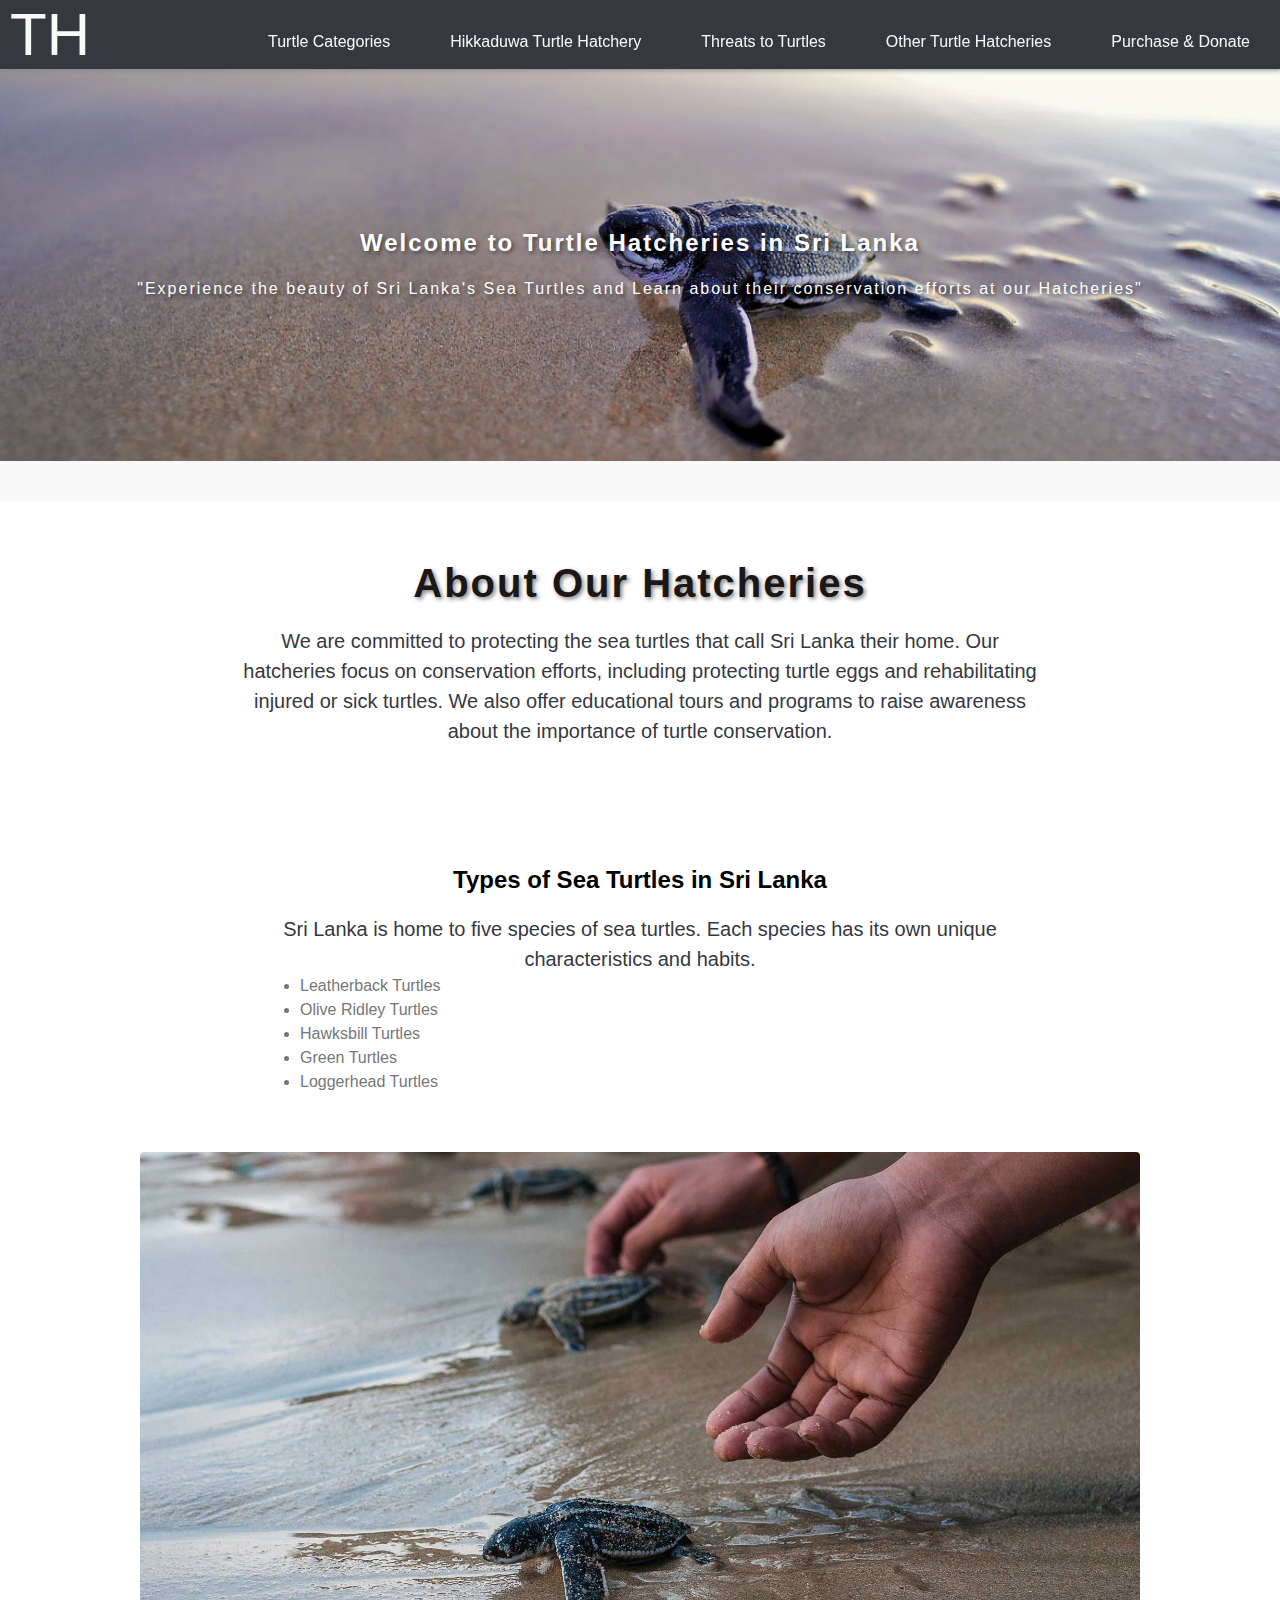
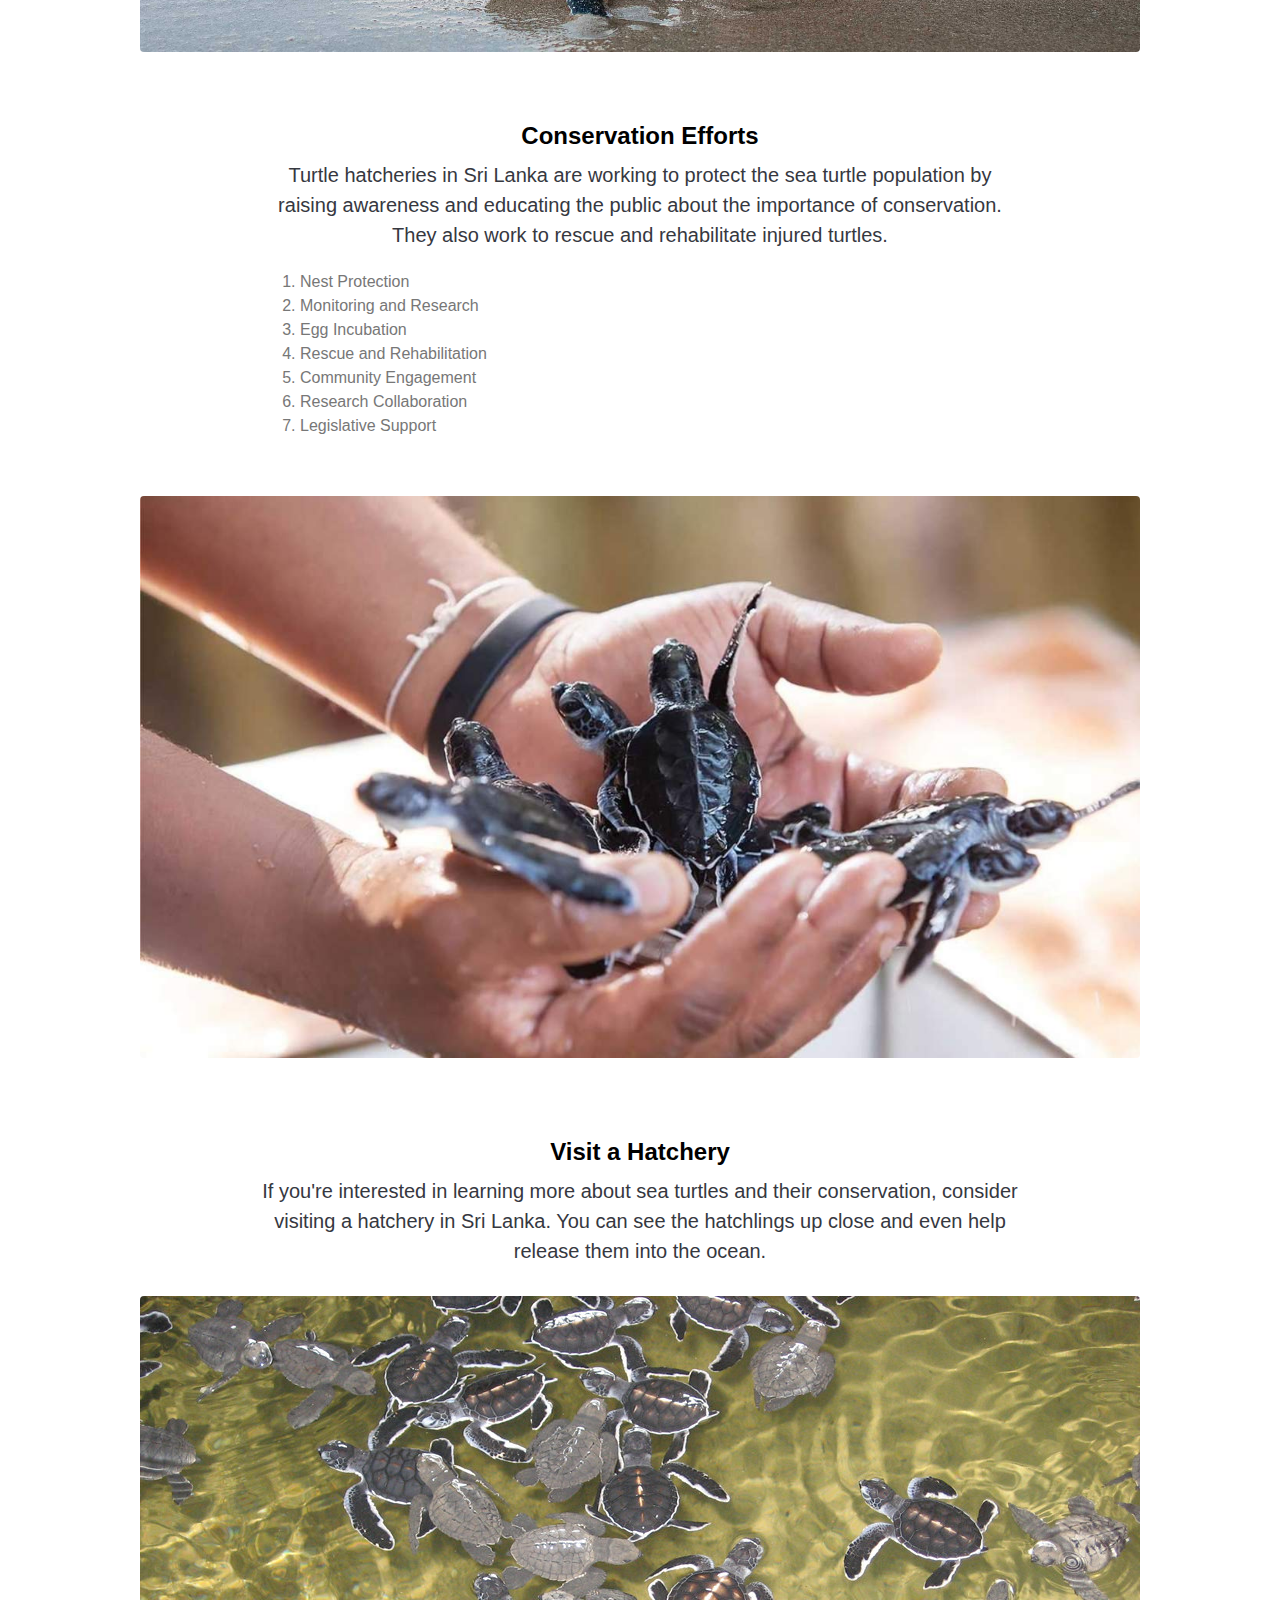
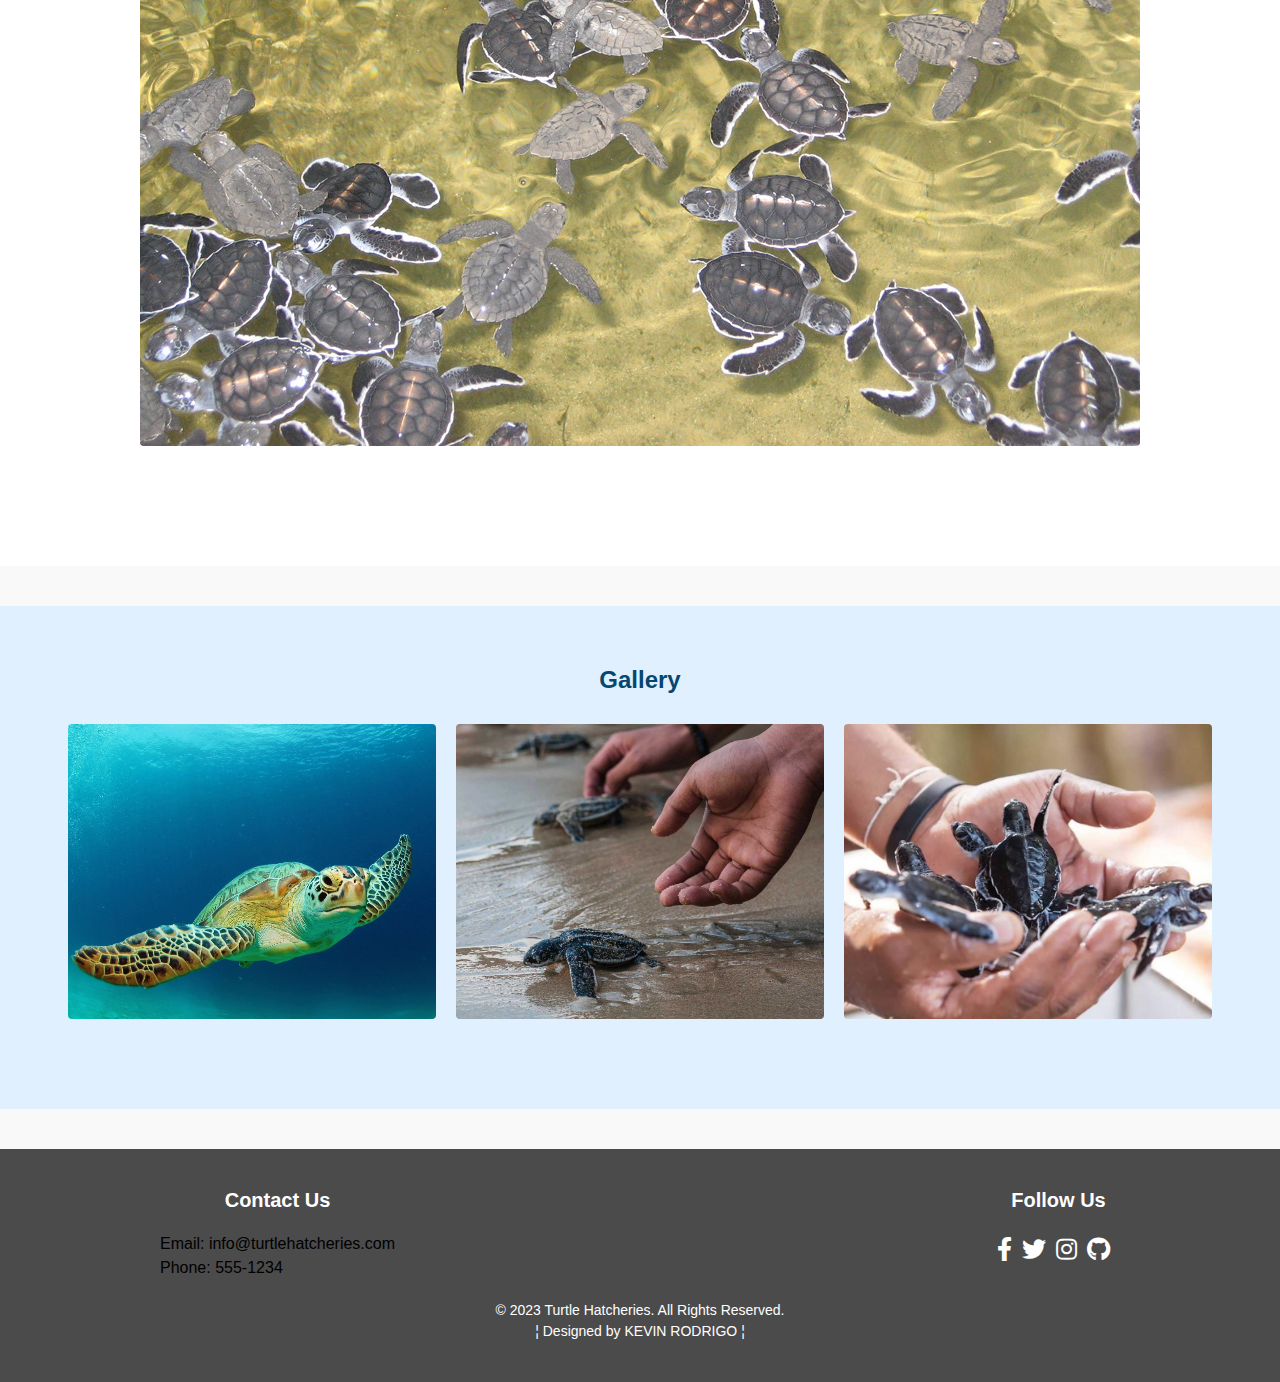
<file: index.html>
<!DOCTYPE html>
<html lang="en">
  <head>
    <meta charset="UTF-8" />
    <meta http-equiv="X-UA-Compatible" content="IE=edge" />
    <meta name="viewport" content="width=device-width, initial-scale=1.0" />

    <!-- App title -->
    <title>Life of Turtles</title>

    <!-- Link css file -->
    <link rel="stylesheet" href="https://cdnjs.cloudflare.com/ajax/libs/font-awesome/5.15.3/css/all.min.css" />
    <link rel="icon" type="image/x-icon" href="./assets/media/images/Turtlehomes.png">
    <link rel="stylesheet" href="./assets/css/style.css" />
    <link rel="stylesheet" href="./assets/css/media-query.css" />
  </head>
  <body>
    <!-- Navigation bar -->
    <header class="header">
      <!-- Logo -->
      <a href="./index.html" class="logo">TH</a>

      <!-- Hamburger icon -->
      <input class="side-menu" type="checkbox" id="side-menu" />
      <label class="hamb" for="side-menu"
        ><span class="hamb-line"></span
      ></label>

      <!-- Menu -->
      <nav class="nav">
        <ul class="menu">
          <li><a href="./turtle-categories.html">Turtle Categories</a></li>
          <li>
            <a href="./hikkaduwa-turtle-hatchery.html"
              >Hikkaduwa Turtle Hatchery</a
            >
          </li>
          <li><a href="./threats-to-turtles.html">Threats to Turtles</a></li>

          <li>
            <a>Other Turtle Hatcheries</a>
            <ul>
              <li>
                <a href="./other-turtle-hatcheries/kosgoda.html">Kosgoda</a>
              </li>
              <li>
                <a href="./other-turtle-hatcheries/bentota.html">Bentota</a>
              </li>
            </ul>
          </li>
          <li>
            <a href="./purchase-and-donate-page.html">Purchase &amp; Donate</a>
          </li>
        </ul>
      </nav>
    </header>

    <main>
      <section class="hero">
        <h2>Welcome to Turtle Hatcheries in Sri Lanka</h2>
        <p>
          "Experience the beauty of Sri Lanka's Sea Turtles and Learn about their
          conservation efforts at our Hatcheries"
        </p>
        <!-- <a href="#" class="cta-button">Book a Tour</a> -->
      </section>
      <section class="about">
        <div class="about-section">
          <h3>About Our Hatcheries</h3>
          <p>
            We are committed to protecting the sea turtles that call Sri Lanka
            their home. Our hatcheries focus on conservation efforts, including
            protecting turtle eggs and rehabilitating injured or sick turtles.
            We also offer educational tours and programs to raise awareness
            about the importance of turtle conservation.
          </p>
        </div>
        <div class="container">
          <h2 class="">Types of Sea Turtles in Sri Lanka</h2>
          <p>
            Sri Lanka is home to five species of sea turtles. Each species has its own
            unique characteristics and habits. 
          </p>
          <ul style="list-style: disc;" class="pb-4">
            <li>Leatherback Turtles</li>
            <li>Olive Ridley Turtles</li>
            <li>Hawksbill Turtles</li>
            <li>Green Turtles</li>
            <li>Loggerhead Turtles</li>
          </ul>
          <div class="image-container"><img class="medium-img" src="./assets/media/images/home-1.jpg" alt="Sea Turtles" /></div>
        </div>

        <div class="section">
          <h2>Conservation Efforts</h2>
          <p>
            Turtle hatcheries in Sri Lanka are working to protect the sea turtle
            population by raising awareness and educating the public about the
            importance of conservation. They also work to rescue and
            rehabilitate injured turtles.
          </p>
          <ul style="list-style: disc;" class="pb-4">
            <ol>
            <li>Nest Protection</li>
            <li>Monitoring and Research</li>
            <li>Egg Incubation</li>
            <li>Rescue and Rehabilitation</li>
            <li>Community Engagement</li>
            <li>Research Collaboration</li>
            <li>Legislative Support</li>
          </ol>
          </ul>
          <div class="image-container"><img class="medium-img" src="./assets/media/images/home-2.jpg" alt="Conservation Efforts" /></div>
        </div>

        <div class="section">
          <h2>Visit a Hatchery</h2>
          <p>
            If you're interested in learning more about sea turtles and their
            conservation, consider visiting a hatchery in Sri Lanka. You can see
            the hatchlings up close and even help release them into the ocean.
          </p>
          <div class="image-container"><img class="medium-img" src="./assets/media/images/home-3.jpg" alt="Visit a Hatchery" /></div>
        </div>
      </section>

      <section class="gallery">
        <h3>Gallery</h3>
        <div class="image-container">
          <img class="gallery-img-home" src="./assets/media/images/gallery/gallery-1.jpg" alt="Image 1" />
          <img class="gallery-img-home" src="./assets/media/images/gallery/gallery-2.jpg" alt="Image 2" />
          <img class="gallery-img-home" src="./assets/media/images/gallery/gallery-3.jpg" alt="Image 3" />
        </div>
      </section>
    </main>
    <footer>
      <div class="footer-container">
        <div class="footer-row">
          <div class="footer-column footer-column-1">
            <h3>Contact Us</h3>
            <p>Email: info@turtlehatcheries.com</p>
            <p>Phone: 555-1234</p>
          </div>
          <div class="footer-column footer-column-2">
            <h3>Follow Us</h3>
            <ul class="social-media">
              <li><a href="#"><i class="fab fa-facebook-f"></i></a></li>
              <li><a href="#"><i class="fab fa-twitter"></i></a></li>
              <li><a href="#"><i class="fab fa-instagram"></i></a></li>
              <li><a href="#"><i class="fab fa-github"></i></a></li>
            </ul>
          </div>
        </div>
      </div>
      <div class="footer-bottom">
        <p>&copy; 2023 Turtle Hatcheries. All Rights Reserved.</p>
        <p>&brvbar; Designed by KEVIN RODRIGO	&brvbar;</p>
      </div>
    <!-- Hewavisenthi, S., 1993. Turtle hatcheries in Sri Lanka: Boon or bane. Marine Turtle Newsletter, 60, pp.19-22.  -->
    <!-- Fernando, R., 1977. Turtle hatcheries in Sri Lanka. Marine Turtle Newsletter. -->
    <!-- Wickramsinghe, S., 1982. Turtle hatcheries in Sri Lanka. Marine Turtle Newsletter, 22, pp.3-4. -->
    </footer>
  </body>
</html>
</file>
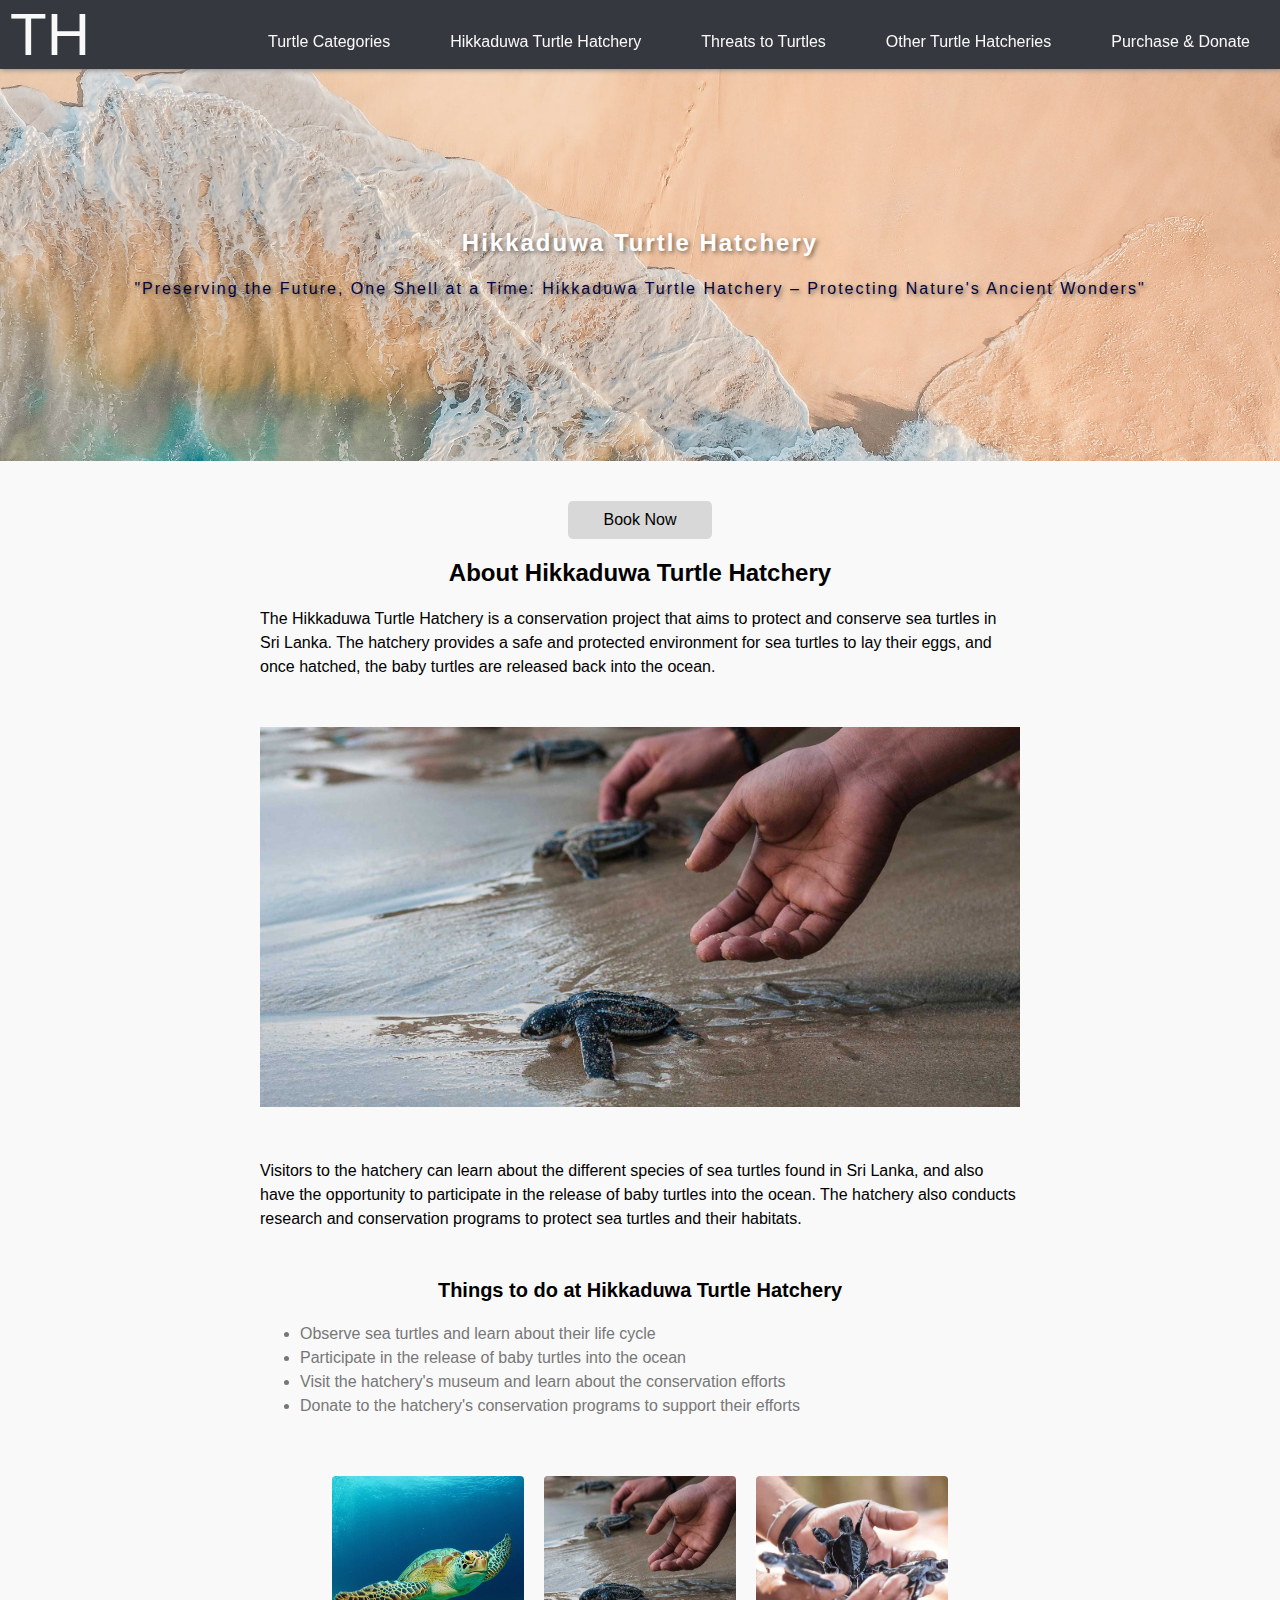
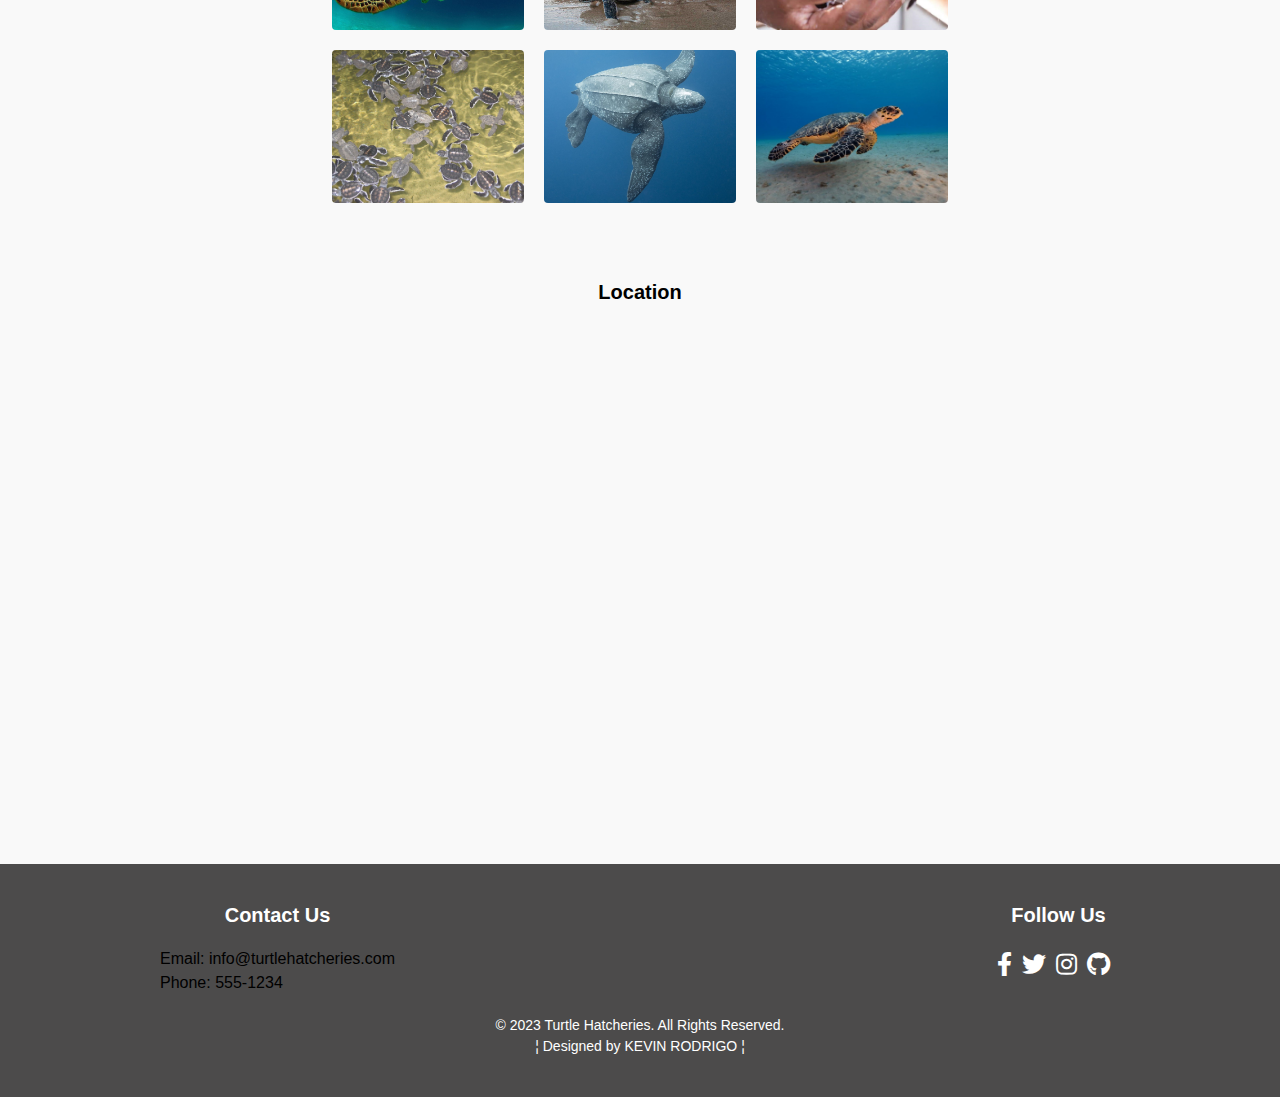
<file: hikkaduwa-turtle-hatchery.html>
<!DOCTYPE html>
<html lang="en">
  <head>
    <meta charset="UTF-8" />
    <meta http-equiv="X-UA-Compatible" content="IE=edge" />
    <meta name="viewport" content="width=device-width, initial-scale=1.0" />

    <!-- App title -->
    <title>Life of Turtles</title>

    <!-- Link css file -->
    <link rel="stylesheet" href="https://cdnjs.cloudflare.com/ajax/libs/font-awesome/5.15.3/css/all.min.css"/>
    <link rel="icon" type="image/x-icon" href="./assets/media/images/Turtlehomes.png">
    <link rel="stylesheet" href="./assets/css/style.css" />
    <link rel="stylesheet" href="./assets/css/media-query.css" />
  </head>
  <body>
    <!-- Navigation bar -->
    <header class="header">
      <!-- Logo -->
      <a href="./index.html" class="logo">TH</a>

      <!-- Hamburger icon -->
      <input class="side-menu" type="checkbox" id="side-menu" />
      <label class="hamb" for="side-menu"
        ><span class="hamb-line"></span
      ></label>

      <!-- Menu -->
      <nav class="nav">
        <ul class="menu">
          <li><a href="./turtle-categories.html">Turtle Categories</a></li>
          <li>
            <a href="./hikkaduwa-turtle-hatchery.html"
              >Hikkaduwa Turtle Hatchery</a
            >
          </li>
          <li><a href="./threats-to-turtles.html">Threats to Turtles</a></li>

          <li>
            <a>Other Turtle Hatcheries</a>
            <ul>
              <li>
                <a href="./other-turtle-hatcheries/kosgoda.html">Kosgoda</a>
              </li>
              <li>
                <a href="./other-turtle-hatcheries/bentota.html">Bentota</a>
              </li>
            </ul>
          </li>
          <li>
            <a href="./purchase-and-donate-page.html">Purchase &amp; Donate</a>
          </li>
        </ul>
      </nav>
    </header>

    <section class="hero1">
      <h2>Hikkaduwa Turtle Hatchery</h2>
      <p>
        "Preserving the Future, One Shell at a Time: Hikkaduwa Turtle Hatchery 
        – Protecting Nature's Ancient Wonders"
      </p>
    </section>
    <main>
      <!-- Book Now button -->
      <div class="book-now">
        <a href="./booking-app">Book Now</a>
      </div>

      <div class="container">
        <h2>About Hikkaduwa Turtle Hatchery</h2>
  
        <p class="pb-3">
          The Hikkaduwa Turtle Hatchery is a conservation project that aims to
          protect and conserve sea turtles in Sri Lanka. The hatchery provides a
          safe and protected environment for sea turtles to lay their eggs, and
          once hatched, the baby turtles are released back into the ocean.
        </p>
        <img class="baby-img pb-3"
          src="./assets/media/images/home-1.jpg"
          alt="Baby sea turtles"
        />
        <p class="pb-3">
          Visitors to the hatchery can learn about the different species of sea
          turtles found in Sri Lanka, and also have the opportunity to
          participate in the release of baby turtles into the ocean. The
          hatchery also conducts research and conservation programs to protect
          sea turtles and their habitats.
        </p>
        <h3 class="">Things to do at Hikkaduwa Turtle Hatchery</h3>
        <ul style="list-style: disc;" class="pb-3">
          <li>Observe sea turtles and learn about their life cycle</li>
          <li>Participate in the release of baby turtles into the ocean</li>
          <li>
            Visit the hatchery's museum and learn about the conservation efforts
          </li>
          <li>
            Donate to the hatchery's conservation programs to support their
            efforts
          </li>
        </ul>
        <div class="image-container pb-3">
          <img class="gallery-img"
            src="./assets/media/images/gallery/gallery-1.jpg"
            alt="Gallery Image"
          />
          <img class="gallery-img"
            src="./assets/media/images/gallery/gallery-2.jpg"
            alt="Gallery Image"
          />
          <img class="gallery-img"
            src="./assets/media/images/gallery/gallery-3.jpg"
            alt="Gallery Image"
          />
          <img class="gallery-img"
            src="./assets/media/images/gallery/gallery-4.jpg"
            alt="Gallery Image"
          />
          <img class="gallery-img"
            src="./assets/media/images/gallery/gallery-5.jpg"
            alt="Gallery Image"
          />
          <img class="gallery-img"
            src="./assets/media/images/gallery/gallery-6.jpg"
            alt="Gallery Image"
          />
        </div>
        <h3>Location</h3>
        <div id="hikkaduwa-map" class="pb-3">
          <iframe class="hikkaduwa-map-map" src="https://www.google.com/maps/embed?pb=!1m18!1m12!1m3!1d3966.751617847657!2d80.08826271476882!3d6.164009295537319!2m3!1f0!2f0!3f0!3m2!1i1024!2i768!4f13.1!3m3!1m2!1s0x3ae182a9ecb0c635%3A0xbd3561821dfbe76b!2sSea%20Turtle%20Hatchery%20%26%20Rescue%20Center!5e0!3m2!1sen!2slk!4v1682742731360!5m2!1sen!2slk" style="border:0;" allowfullscreen="" loading="lazy" referrerpolicy="no-referrer-when-downgrade"></iframe>
        </div>
      </div>
    </main>
    <footer>
      <div class="footer-container">
        <div class="footer-row">
          <div class="footer-column footer-column-1">
            <h3>Contact Us</h3>
            <p>Email: info@turtlehatcheries.com</p>
            <p>Phone: 555-1234</p>
          </div>
          <div class="footer-column footer-column-2">
            <h3>Follow Us</h3>
            <ul class="social-media">
              <li>
                <a href="#"><i class="fab fa-facebook-f"></i></a>
              </li>
              <li>
                <a href="#"><i class="fab fa-twitter"></i></a>
              </li>
              <li>
                <a href="#"><i class="fab fa-instagram"></i></a>
              </li>
              <li><a href="#"><i class="fab fa-github"></i></a></li>
            </ul>
          </div>
        </div>
      </div>
      <div class="footer-bottom">
        <p>&copy; 2023 Turtle Hatcheries. All Rights Reserved.</p>
        <p>&brvbar; Designed by KEVIN RODRIGO	&brvbar;</p>
      </div>
    <!-- RAJAKARUNA, R.S., EKANAYAKE, E.L. and KAPURUSINGHE, T., 2013. Sea turtle hatcheries in Sri Lanka: their activities and potential contribution to sea turtle conservation. Indian Ocean Turtle Newsletter, 17, pp.2-12. -->
    <!-- SVOBODOVÁ, H., STAŠOVÁ, P. and JÁSZAYOVÁ, A., 2021. HOW TO IMPROVE THE TURTLE PROTECTION IN SRI LANKA AND MAKE IT MORE EFFICIENT. -->
    </footer>
  </body>
</html>
</file>
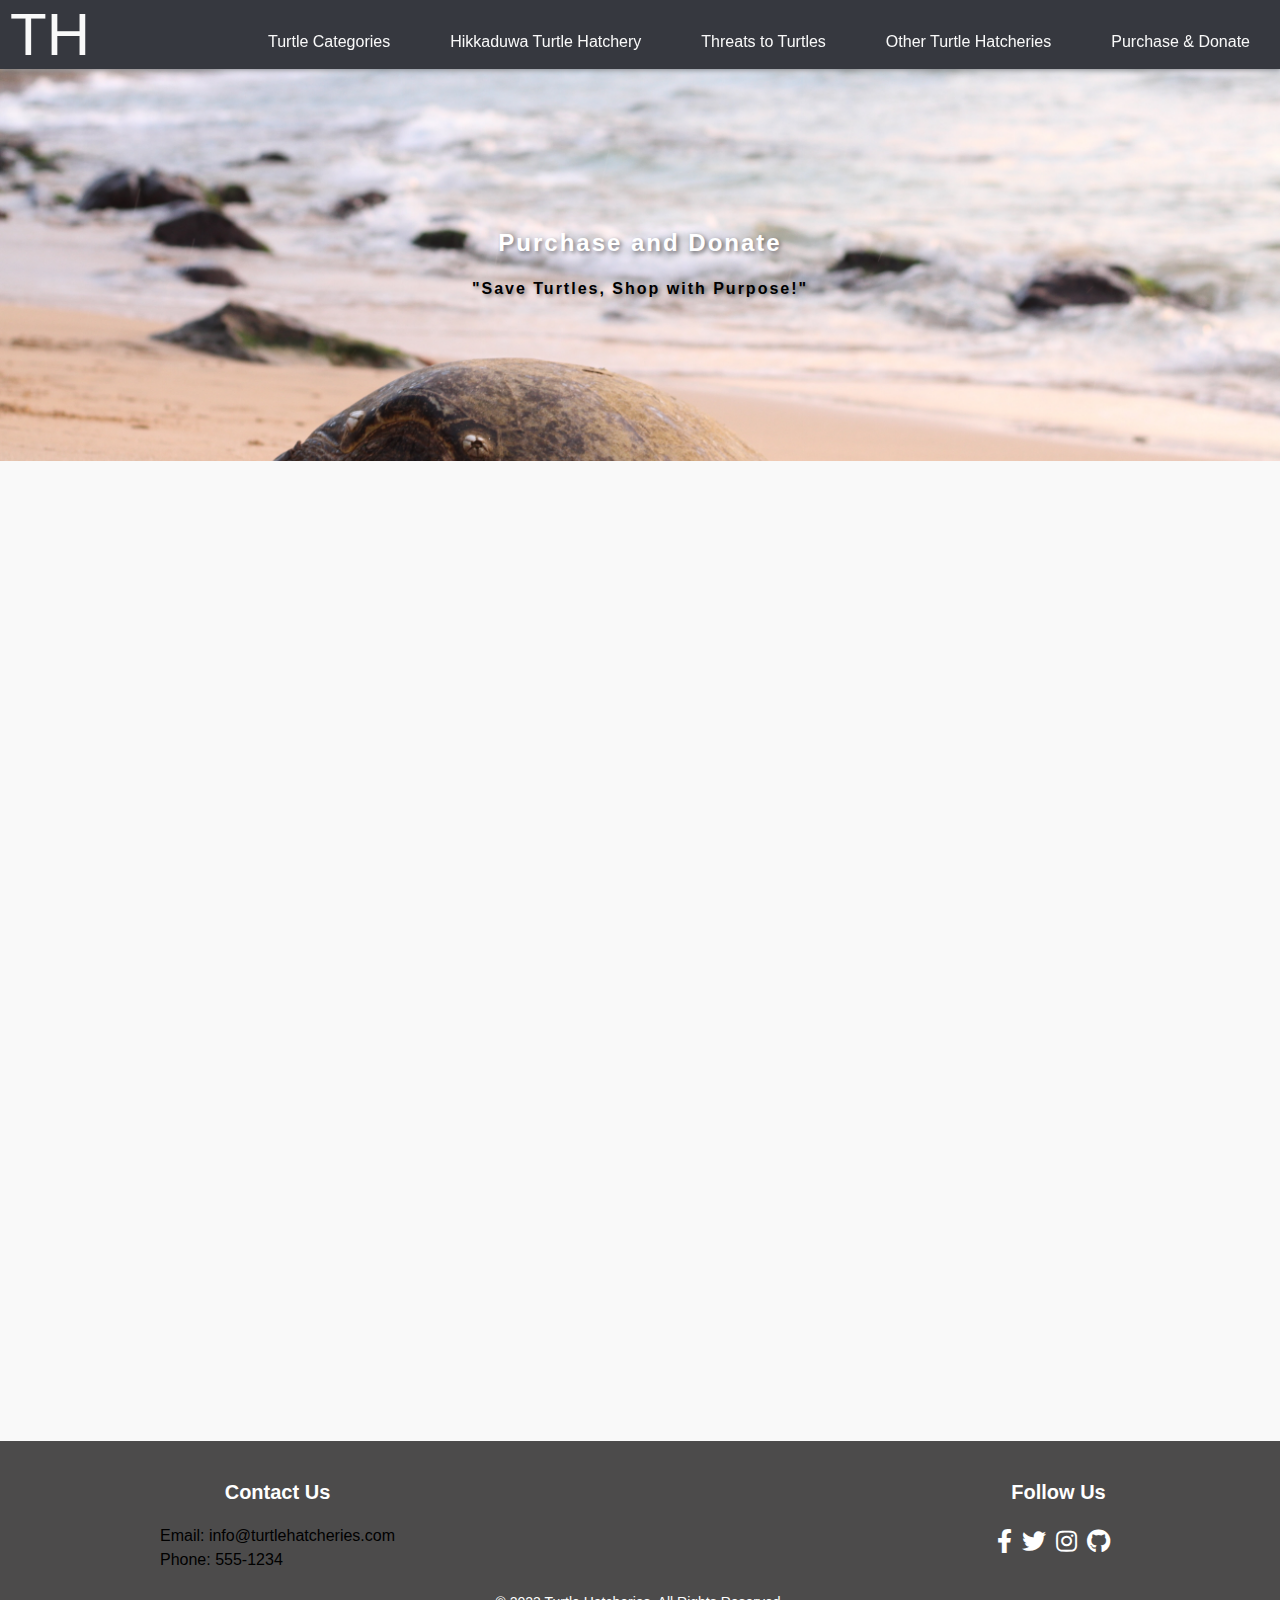
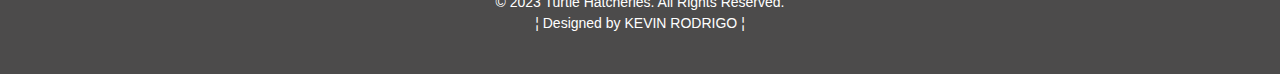
<file: purchase-and-donate-page.html>
<!DOCTYPE html>
<html lang="en">
  <head>
    <meta charset="UTF-8" />
    <meta http-equiv="X-UA-Compatible" content="IE=edge" />
    <meta name="viewport" content="width=device-width, initial-scale=1.0" />

    <!-- App title -->
    <title>Life of Turtles</title>

    <!-- Link css file -->
    <link rel="stylesheet" href="https://cdnjs.cloudflare.com/ajax/libs/font-awesome/5.15.3/css/all.min.css"/>
    <link rel="icon" type="image/x-icon" href="./assets/media/images/Turtlehomes.png">
    <link rel="stylesheet" href="./assets/css/style.css" />
    <link rel="stylesheet" href="./assets/css/media-query.css" />
    <link rel="stylesheet" href="./assets/css/donate.css" />

  </head>
  <body>
    <!-- Navigation bar -->
    <header class="header">
      <!-- Logo -->
      <a href="./index.html" class="logo">TH</a>

      <!-- Hamburger icon -->
      <input class="side-menu" type="checkbox" id="side-menu" />
      <label class="hamb" for="side-menu"
        ><span class="hamb-line"></span
      ></label>

      <!-- Menu -->
      <nav class="nav">
        <ul class="menu">
          <li><a href="./turtle-categories.html">Turtle Categories</a></li>
          <li>
            <a href="./hikkaduwa-turtle-hatchery.html"
              >Hikkaduwa Turtle Hatchery</a
            >
          </li>
          <li><a href="./threats-to-turtles.html">Threats to Turtles</a></li>

          <li>
            <a>Other Turtle Hatcheries</a>
            <ul>
              <li>
                <a href="./other-turtle-hatcheries/kosgoda.html">Kosgoda</a>
              </li>
              <li>
                <a href="./other-turtle-hatcheries/bentota.html">Bentota</a>
              </li>
            </ul>
          </li>
          <li>
            <a href="./purchase-and-donate-page.html">Purchase &amp; Donate</a>
          </li>
        </ul>
      </nav>
    </header>

    <section class="hero3">
      <h2>Purchase and Donate</h2>
      <p>
        "Save Turtles, Shop with Purpose!"
      </p>
    </section>
    <main>
      <div class="container">
        <section id="donations" class="fade-in">
            <h2 class="pb-3">Donations</h2>
            <p class="pb-2">Make a difference by supporting turtle conservation in Sri Lanka.</p>
            <div class="location-boxes">
              <div class="location-box">
                <h3>Turtle Conservation Society - Colombo</h3>
                <p>Help preserve the turtle population through donations and educational programs.</p>
                <a href="https://ourturtleproject.wixsite.com/otcp/otcp-donate" target="_blank" class="location-link">Visit Website</a>
              </div>
              <div class="location-box">
                <h3>Turtle Sanctuary - Galle</h3>
                <p>Support the rehabilitation and protection of endangered sea turtles.</p>
                <a href="https://ourturtleproject.wixsite.com/otcp/otcp-donate" target="_blank" class="location-link">Visit Website</a>
              </div>
              <div class="location-box">
                <h3>Marine Turtle Research Center - Hikkaduwa</h3>
                <p>Contribute to scientific research and conservation efforts for marine turtles.</p>
                <a href="https://ourturtleproject.wixsite.com/otcp/otcp-donate" target="_blank" class="location-link">Visit Website</a>
              </div>
            </div>
          </section>
      
          <section id="merchandise" class="fade-in">
            <h2 class="pt-3 pb-3">Merchandise</h2>
            <p class="pb-2">Explore and purchase local merchandise to support the turtle hatcheries.</p>
            <div class="location-boxes">
              <div class="location-box">
                <h3>Turtle Treasures - Colombo</h3>
                <p>Discover unique turtle-themed souvenirs and handicrafts.</p>
                <a href="https://ahangama.w15.lk/experiences/sea-turtle-hatchery" target="_blank" class="location-link">Visit Website</a>
              </div>
              <div class="location-box">
                <h3>Sea Turtle Souvenirs - Galle</h3>
                <p>Find a wide range of sea turtle-inspired gifts and accessories.</p>
                <a href="https://ahangama.w15.lk/experiences/sea-turtle-hatchery" target="_blank" class="location-link">Visit Website</a>
              </div>
              <div class="location-box">
                <h3>Sandy Shores Gifts - Hikkaduwa</h3>
                <p>Support local artisans and shop for beach-themed turtle merchandise.</p>
                <a href="https://ahangama.w15.lk/experiences/sea-turtle-hatchery" target="_blank" class="location-link">Visit Website</a>
              </div>
            </div>
          </section>
      </div>
    </main>
    <footer>
      <div class="footer-container">
        <div class="footer-row">
          <div class="footer-column footer-column-1">
            <h3>Contact Us</h3>
            <p>Email: info@turtlehatcheries.com</p>
            <p>Phone: 555-1234</p>
          </div>
          <div class="footer-column footer-column-2">
            <h3>Follow Us</h3>
            <ul class="social-media">
              <li>
                <a href="#"><i class="fab fa-facebook-f"></i></a>
              </li>
              <li>
                <a href="#"><i class="fab fa-twitter"></i></a>
              </li>
              <li>
                <a href="#"><i class="fab fa-instagram"></i></a>
              </li>
              <li><a href="#"><i class="fab fa-github"></i></a></li>
            </ul>
          </div>
        </div>
      </div>
      <div class="footer-bottom">
        <p>&copy; 2023 Turtle Hatcheries. All Rights Reserved.</p>
        <p>&brvbar; Designed by KEVIN RODRIGO	&brvbar;</p>
      </div>
    </footer>
  </body>
</html>
</file>
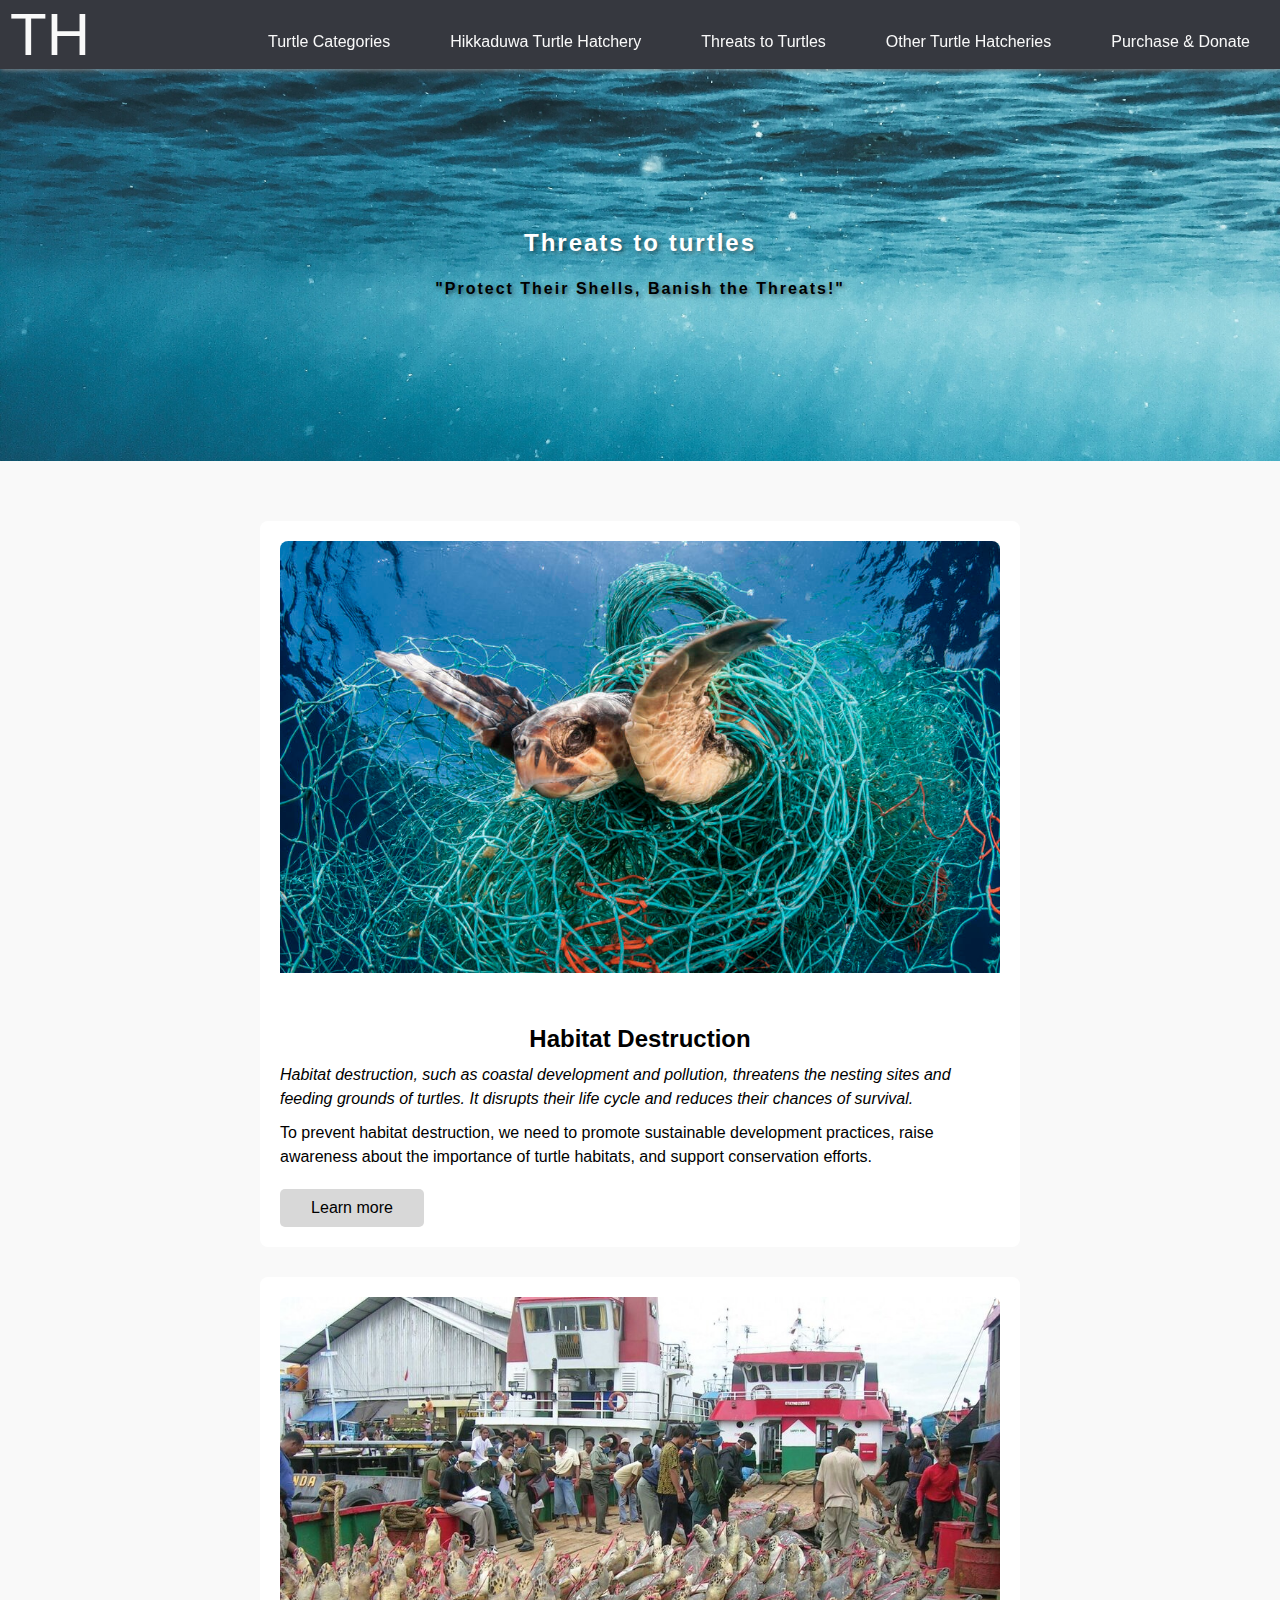
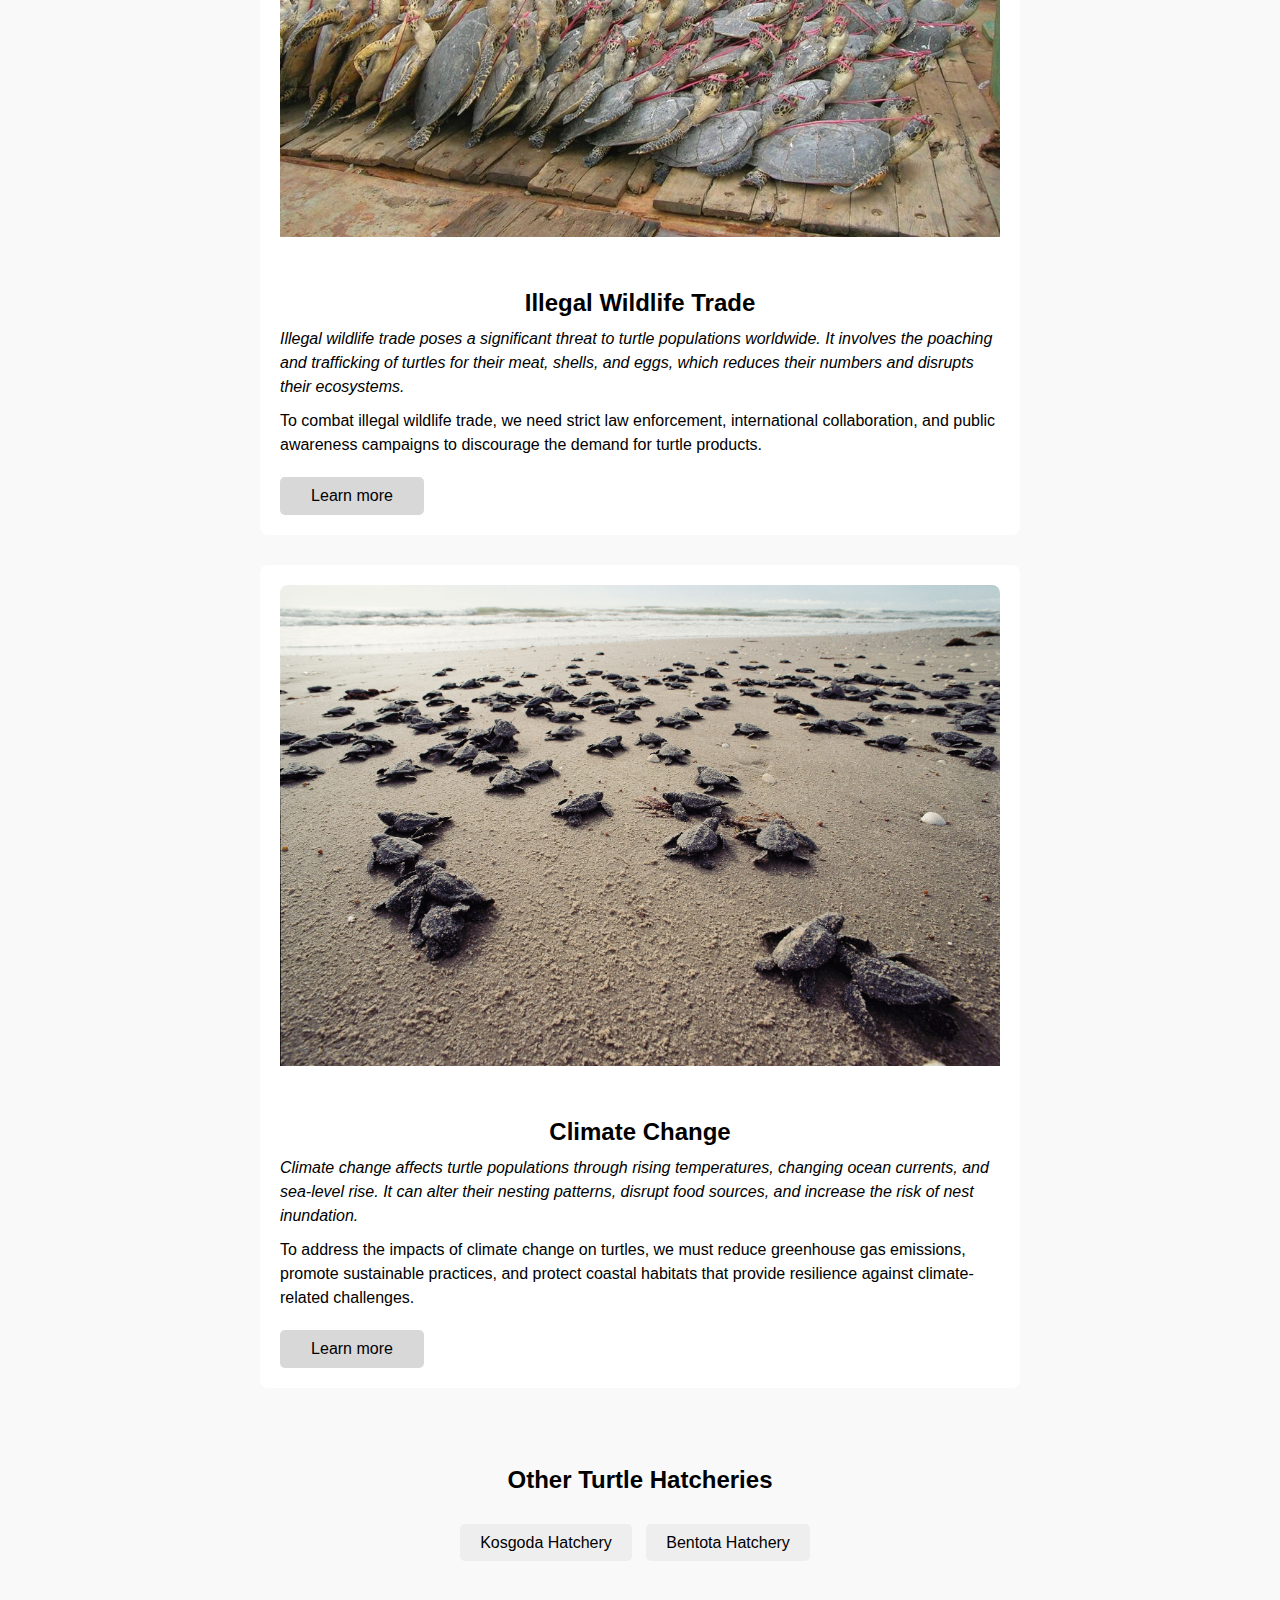
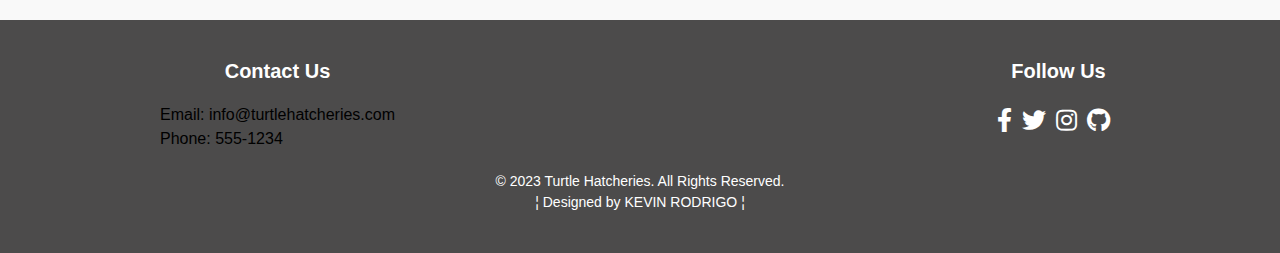
<file: threats-to-turtles.html>
<!DOCTYPE html>
<html lang="en">
  <head>
    <meta charset="UTF-8" />
    <meta http-equiv="X-UA-Compatible" content="IE=edge" />
    <meta name="viewport" content="width=device-width, initial-scale=1.0" />

    <!-- App title -->
    <title>Life of Turtles</title>

    <!-- Link css file -->
    <link rel="stylesheet" href="https://cdnjs.cloudflare.com/ajax/libs/font-awesome/5.15.3/css/all.min.css"/>
    <link rel="icon" type="image/x-icon" href="./assets/media/images/Turtlehomes.png">
    <link rel="stylesheet" href="./assets/css/style.css" />
    <link rel="stylesheet" href="./assets/css/threats-to-turtles.css" />
    <link rel="stylesheet" href="./assets/css/media-query.css" />
  </head>
  <body>
    <!-- Navigation bar -->
    <header class="header">
      <!-- Logo -->
      <a href="./index.html" class="logo">TH</a>

      <!-- Hamburger icon -->
      <input class="side-menu" type="checkbox" id="side-menu" />
      <label class="hamb" for="side-menu"
        ><span class="hamb-line"></span
      ></label>

      <!-- Menu -->
      <nav class="nav">
        <ul class="menu">
          <li><a href="./turtle-categories.html">Turtle Categories</a></li>
          <li>
            <a href="./hikkaduwa-turtle-hatchery.html"
              >Hikkaduwa Turtle Hatchery</a
            >
          </li>
          <li><a href="./threats-to-turtles.html">Threats to Turtles</a></li>

          <li>
            <a>Other Turtle Hatcheries</a>
            <ul>
              <li>
                <a href="./other-turtle-hatcheries/kosgoda.html">Kosgoda</a>
              </li>
              <li>
                <a href="./other-turtle-hatcheries/bentota.html">Bentota</a>
              </li>
            </ul>
          </li>
          <li>
            <a href="./purchase-and-donate-page.html">Purchase &amp; Donate</a>
          </li>
        </ul>
      </nav>
    </header>

    <section class="hero2">
      <h2>Threats to turtles</h2>
      <p>
        "Protect Their Shells, Banish the Threats!"
      </p>
    </section>
    <main>
      <div class="container">
        <div class="threat-section">
          <img
            class="pb-3"
            src="./assets/media/images/habitat-destruction.jpg"
            alt="Threat 1"
          />
          <h2>Habitat Destruction</h2>
          <p class="description"></p>
          <p class="consequences">
            Habitat destruction, such as coastal development and pollution,
            threatens the nesting sites and feeding grounds of turtles. It
            disrupts their life cycle and reduces their chances of survival.
          </p>
          <p class="prevent">
            To prevent habitat destruction, we need to promote sustainable
            development practices, raise awareness about the importance of
            turtle habitats, and support conservation efforts.
          </p>
          <a href="https://www.seal-superyachts.com/saving-the-endangered-sea-turtles-of-sri-lanka/" class="solution-link">Learn more</a>
        </div>

        <div class="threat-section">
          <img
            class="pb-3"
            src="./assets/media/images/illegal-trade.jpg"
            alt="Threat 2"
          />
          <h2>Illegal Wildlife Trade</h2>
          <p class="description"></p>
          <p class="consequences">
            Illegal wildlife trade poses a significant threat to turtle
            populations worldwide. It involves the poaching and trafficking of
            turtles for their meat, shells, and eggs, which reduces their
            numbers and disrupts their ecosystems.
          </p>
          <p class="prevent">
            To combat illegal wildlife trade, we need strict law enforcement,
            international collaboration, and public awareness campaigns to
            discourage the demand for turtle products.
          </p>
          <a href="https://news.mongabay.com/2022/03/record-seizures-mark-sri-lankas-rise-as-a-smuggling-hub-for-star-tortoises/" class="solution-link">Learn more</a>
        </div>

        <div class="threat-section pb-3">
          <img
            class="pb-3"
            src="./assets/media/images/climate-change.jpg"
            alt="Threat 3"
          />
          <h2>Climate Change</h2>
          <p class="description"></p>
          <p class="consequences">
            Climate change affects turtle populations through rising
            temperatures, changing ocean currents, and sea-level rise. It can
            alter their nesting patterns, disrupt food sources, and increase the
            risk of nest inundation.
          </p>
          <p class="prevent">
            To address the impacts of climate change on turtles, we must reduce
            greenhouse gas emissions, promote sustainable practices, and protect
            coastal habitats that provide resilience against climate-related
            challenges.
          </p>
          <a href="https://climatefactchecks.org/sea-turtles-in-sri-lanka-and-how-does-global-climate-change-impact-them/#:~:text=Tons%20of%20plastic%20pellets%20from,used%20so%20willingly%20were%20polluted." class="solution-link">Learn more</a>
        </div>
        <h2 class="pt-3">Other Turtle Hatcheries</h2>
        <div class="hatchery-links pb-3">
          <a href="./other-turtle-hatcheries/kosgoda.html" class="hatchery-link"
            >Kosgoda Hatchery</a
          >
          <a href="./other-turtle-hatcheries/bentota.html" class="hatchery-link"
            >Bentota Hatchery</a
          >
        </div>
      </div>
    </main>
    <footer>
      <div class="footer-container">
        <div class="footer-row">
          <div class="footer-column footer-column-1">
            <h3>Contact Us</h3>
            <p>Email: info@turtlehatcheries.com</p>
            <p>Phone: 555-1234</p>
          </div>
          <div class="footer-column footer-column-2">
            <h3>Follow Us</h3>
            <ul class="social-media">
              <li>
                <a href="#"><i class="fab fa-facebook-f"></i></a>
              </li>
              <li>
                <a href="#"><i class="fab fa-twitter"></i></a>
              </li>
              <li>
                <a href="#"><i class="fab fa-instagram"></i></a>
              </li>
              <li><a href="#"><i class="fab fa-github"></i></a></li>
            </ul>
          </div>
        </div>
      </div>
      <div class="footer-bottom">
        <p>&copy; 2023 Turtle Hatcheries. All Rights Reserved.</p>
        <p>&brvbar; Designed by KEVIN RODRIGO	&brvbar;</p>
      </div>
    <!--   Jayathilaka, R.A.M., Perera, H.A.C.C. and Haputhanthri, S.S.K., 2017. Marine turtles of Sri Lanka; status, issues, threats and conservation strategies. Working Party on Ecosystems and Bycatch (WPEB), IOTC-2017-WPEB13-36 Rev, 1, pp.13-36. -->
    <!-- Ekanayake, E.L., Ranawana, K.B., Kapurusinghe, T., Premakumara, M.G.C. and Saman, M.M., 2002. Marine turtle conservation in Rekawa turtle rookery in southern Sri Lanka. Ceylon Journal of Science (Biological Science), 30, pp.79-88. -->
    </footer>
  </body>
</html>
</file>
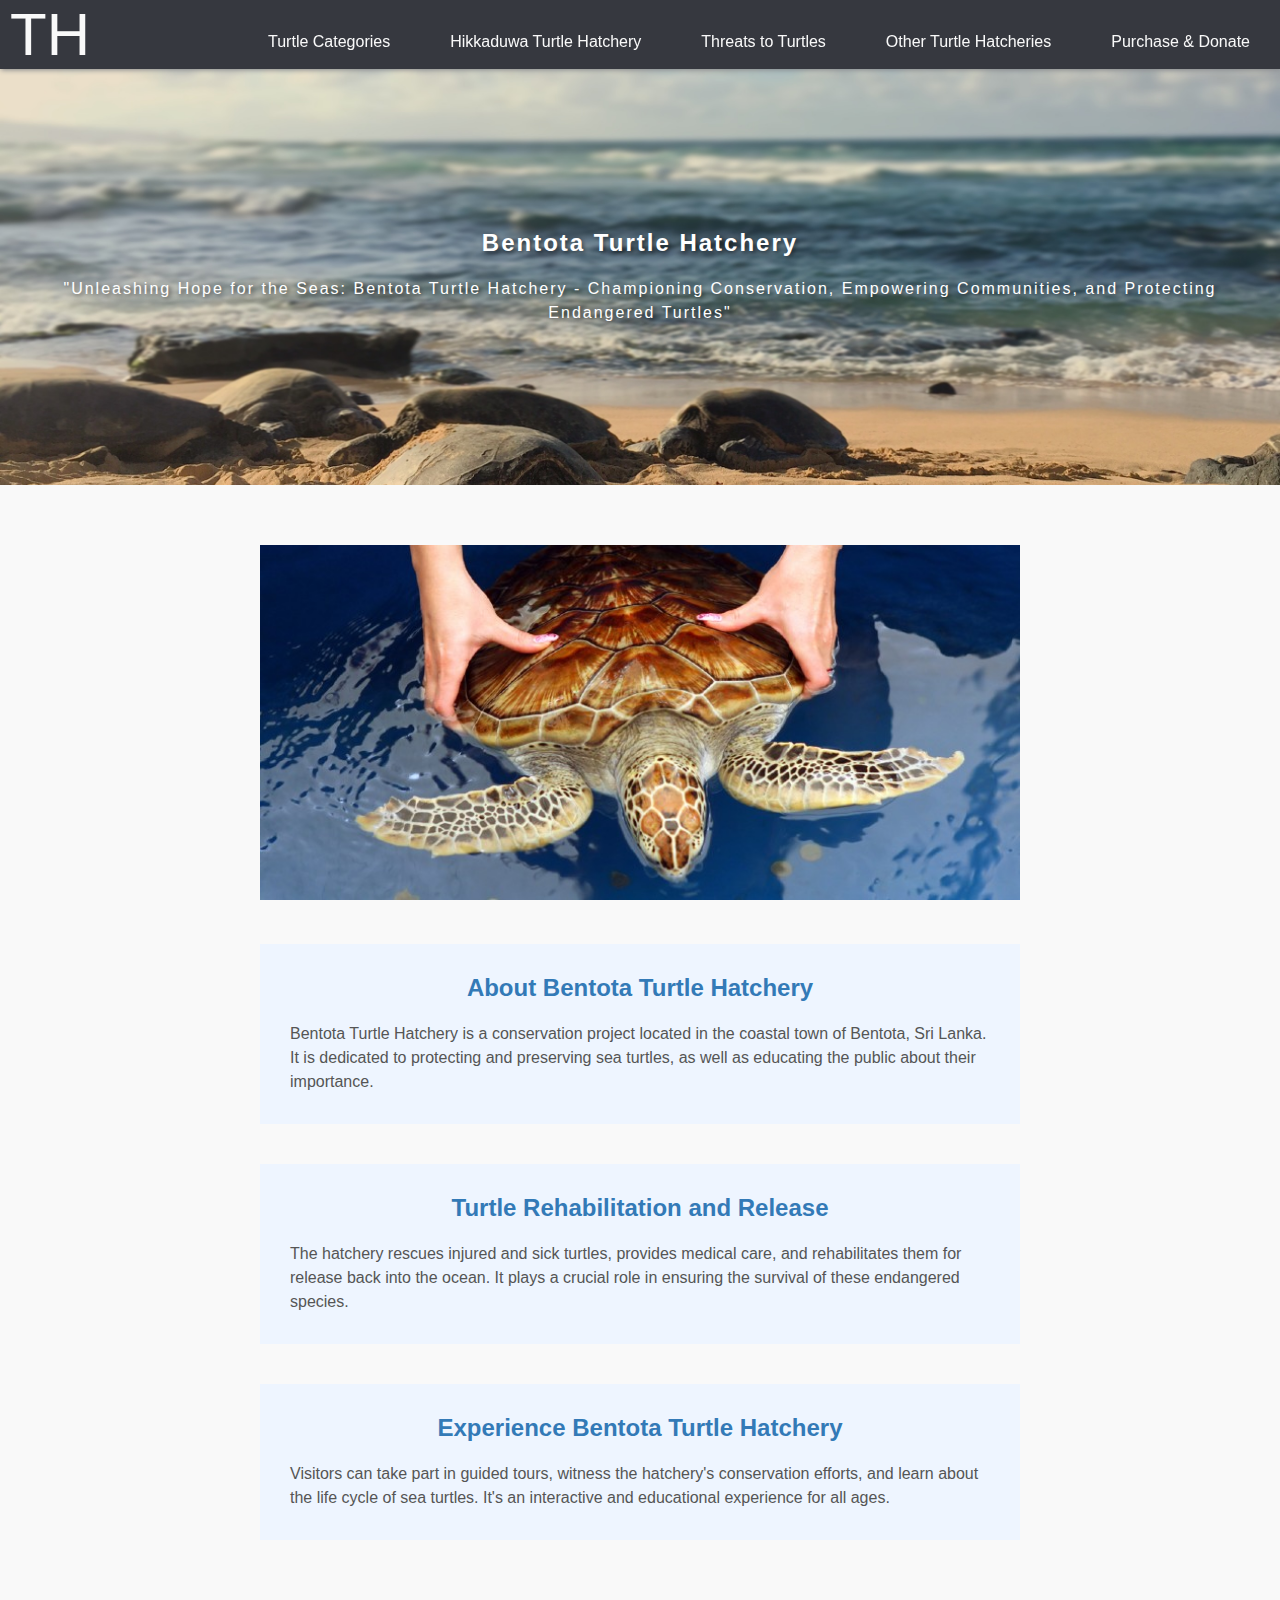
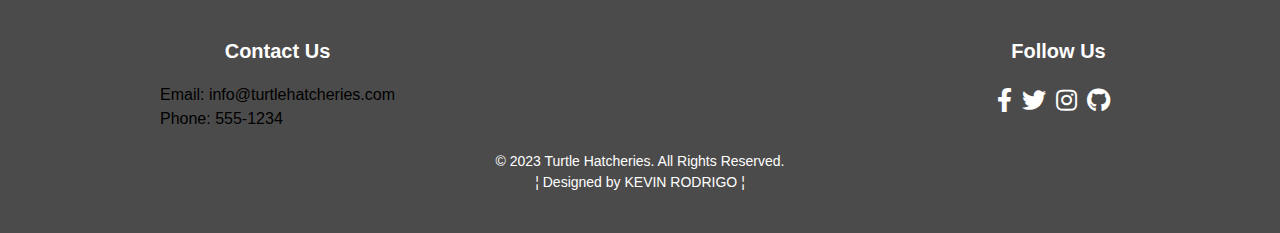
<file: other-turtle-hatcheries/bentota.html>
<!DOCTYPE html>
<html lang="en">
  <head>
    <meta charset="UTF-8" />
    <meta http-equiv="X-UA-Compatible" content="IE=edge" />
    <meta name="viewport" content="width=device-width, initial-scale=1.0" />

    <!-- App title -->
    <title>Life of Turtles</title>

    <!-- Link css file -->
    <link rel="stylesheet" href="https://cdnjs.cloudflare.com/ajax/libs/font-awesome/5.15.3/css/all.min.css"/>
    <link rel="icon" type="image/x-icon" href="../assets/media/images/Turtlehomes.png">
    <link rel="stylesheet" href="../assets/css/style.css" />
    <link rel="stylesheet" href="../assets/css/threats-to-turtles.css" />
    <link rel="stylesheet" href="../assets/css/media-query.css" />
    <link rel="stylesheet" href="../assets/css/bentota.css" />

  </head>
  <body>
    <!-- Navigation bar -->
    <header class="header">
      <!-- Logo -->
      <a href="../index.html" class="logo">TH</a>

      <!-- Hamburger icon -->
      <input class="side-menu" type="checkbox" id="side-menu" />
      <label class="hamb" for="side-menu"
        ><span class="hamb-line"></span
      ></label>

      <!-- Menu -->
      <nav class="nav">
        <ul class="menu">
          <li><a href="../turtle-categories.html">Turtle Categories</a></li>
          <li>
            <a href="../hikkaduwa-turtle-hatchery.html"
              >Hikkaduwa Turtle Hatchery</a
            >
          </li>
          <li><a href="../threats-to-turtles.html">Threats to Turtles</a></li>

          <li>
            <a>Other Turtle Hatcheries</a>
            <ul>
              <li>
                <a href="../other-turtle-hatcheries/kosgoda.html">Kosgoda</a>
              </li>
              <li>
                <a href="../other-turtle-hatcheries/bentota.html">Bentota</a>
              </li>
            </ul>
          </li>
          <li>
            <a href="../purchase-and-donate-page.html">Purchase &amp; Donate</a>
          </li>
        </ul>
      </nav>
    </header>

    <section class="hero">
      <h2>Bentota Turtle Hatchery</h2>
      <p>
        "Unleashing Hope for the Seas: Bentota Turtle Hatchery 
        - Championing Conservation, Empowering Communities, and Protecting Endangered Turtles"
      </p>
    </section>
    <main>
      <div class="container">
        <section class="image-section">
          <img class="hatchery-img"  src="../assets/media/images/bentota-1.jpg" alt="Bentota Turtle Hatchery" />
        </section>

        <section class="info-section">
          <h2>About Bentota Turtle Hatchery</h2>
          <p>
            Bentota Turtle Hatchery is a conservation project located in the
            coastal town of Bentota, Sri Lanka. It is dedicated to protecting
            and preserving sea turtles, as well as educating the public about
            their importance.
          </p>
        </section>

        <section class="info-section">
          <h2>Turtle Rehabilitation and Release</h2>
          <p>
            The hatchery rescues injured and sick turtles, provides medical
            care, and rehabilitates them for release back into the ocean. It
            plays a crucial role in ensuring the survival of these endangered
            species.
          </p>
        </section>

        <section class="info-section">
          <h2>Experience Bentota Turtle Hatchery</h2>
          <p>
            Visitors can take part in guided tours, witness the hatchery's
            conservation efforts, and learn about the life cycle of sea turtles.
            It's an interactive and educational experience for all ages.
          </p>
        </section>
      </div>
    </main>
    <footer>
      <div class="footer-container">
        <div class="footer-row">
          <div class="footer-column footer-column-1">
            <h3>Contact Us</h3>
            <p>Email: info@turtlehatcheries.com</p>
            <p>Phone: 555-1234</p>
          </div>
          <div class="footer-column footer-column-2">
            <h3>Follow Us</h3>
            <ul class="social-media">
              <li>
                <a href="#"><i class="fab fa-facebook-f"></i></a>
              </li>
              <li>
                <a href="#"><i class="fab fa-twitter"></i></a>
              </li>
              <li>
                <a href="#"><i class="fab fa-instagram"></i></a>
              </li>
              <li><a href="#"><i class="fab fa-github"></i></a></li>
            </ul>
          </div>
        </div>
      </div>
      <div class="footer-bottom">
        <p>&copy; 2023 Turtle Hatcheries. All Rights Reserved.</p>
        <p>&brvbar; Designed by KEVIN RODRIGO	&brvbar;</p>
      </div>
    <!-- Hewavisenthi, S., 1993. Turtle hatcheries in Sri Lanka: Boon or bane. Marine Turtle Newsletter, 60, pp.19-22.  -->
    <!-- Fernando, R., 1977. Turtle hatcheries in Sri Lanka. Marine Turtle Newsletter. -->
    <!-- Wickramsinghe, S., 1982. Turtle hatcheries in Sri Lanka. Marine Turtle Newsletter, 22, pp.3-4. -->
    </footer>
  </body>
</html>
</file>
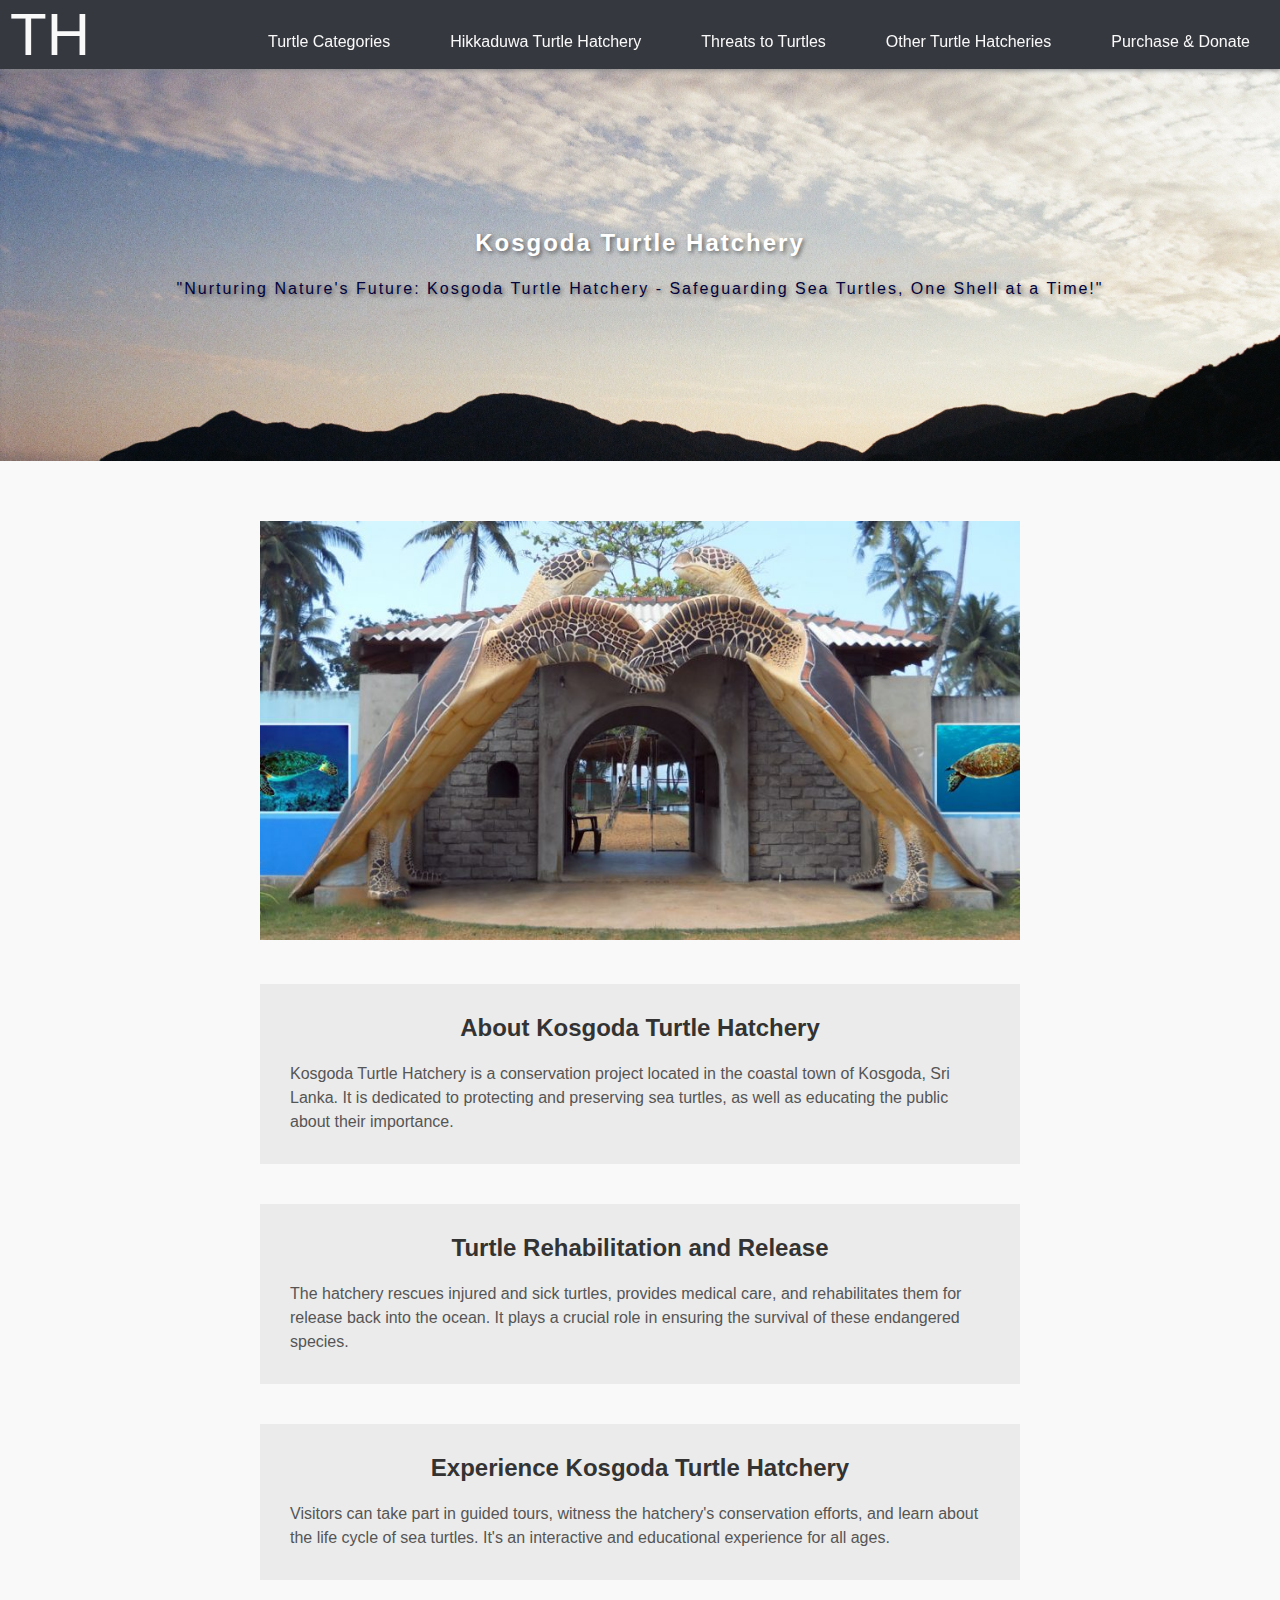
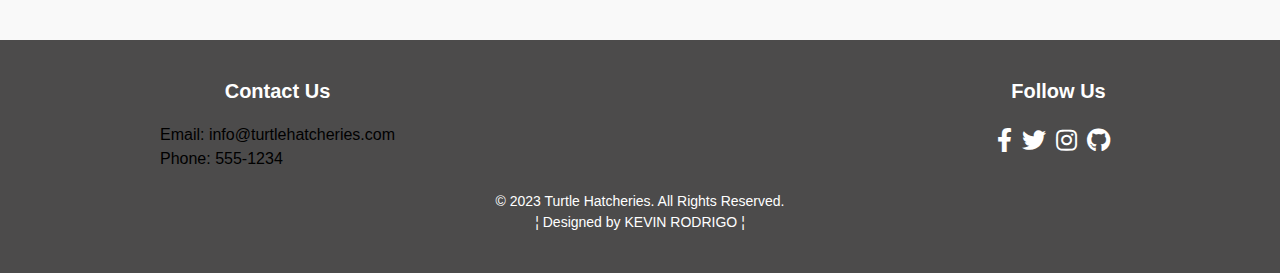
<file: other-turtle-hatcheries/kosgoda.html>
<!DOCTYPE html>
<html lang="en">
  <head>
    <meta charset="UTF-8" />
    <meta http-equiv="X-UA-Compatible" content="IE=edge" />
    <meta name="viewport" content="width=device-width, initial-scale=1.0" />

    <!-- App title -->
    <title>Life of Turtles</title>

    <!-- Link css file -->
    <link rel="stylesheet" href="https://cdnjs.cloudflare.com/ajax/libs/font-awesome/5.15.3/css/all.min.css"/>
    <link rel="icon" type="image/x-icon" href="../assets/media/images/Turtlehomes.png">
    <link rel="stylesheet" href="../assets/css/style.css" />
    <link rel="stylesheet" href="../assets/css/threats-to-turtles.css" />
    <link rel="stylesheet" href="../assets/css/media-query.css" />
    <link rel="stylesheet" href="../assets/css/kosgoda.css" />

  </head>
  <body>
    <!-- Navigation bar -->
    <header class="header">
      <!-- Logo -->
      <a href="../index.html" class="logo">TH</a>

      <!-- Hamburger icon -->
      <input class="side-menu" type="checkbox" id="side-menu" />
      <label class="hamb" for="side-menu"
        ><span class="hamb-line"></span
      ></label>

      <!-- Menu -->
      <nav class="nav">
        <ul class="menu">
          <li><a href="../turtle-categories.html">Turtle Categories</a></li>
          <li>
            <a href="../hikkaduwa-turtle-hatchery.html"
              >Hikkaduwa Turtle Hatchery</a
            >
          </li>
          <li><a href="../threats-to-turtles.html">Threats to Turtles</a></li>

          <li>
            <a>Other Turtle Hatcheries</a>
            <ul>
              <li>
                <a href="../other-turtle-hatcheries/kosgoda.html">Kosgoda</a>
              </li>
              <li>
                <a href="../other-turtle-hatcheries/bentota.html">Bentota</a>
              </li>
            </ul>
          </li>
          <li>
            <a href="../purchase-and-donate-page.html">Purchase &amp; Donate</a>
          </li>
        </ul>
      </nav>
    </header>

    <section class="hero">
      <h2>Kosgoda Turtle Hatchery</h2>
      <p>
        "Nurturing Nature's Future: Kosgoda Turtle Hatchery 
        - Safeguarding Sea Turtles, One Shell at a Time!"
      </p>
    </section>
    <main>
      <div class="container">
        <section class="image-section">
          <img class="hatchery-img" src="../assets/media/images/kosgoda-1.jpg" alt="Bentota Turtle Hatchery" />
        </section>

        <section class="info-section">
          <h2>About Kosgoda Turtle Hatchery</h2>
          <p>
            Kosgoda Turtle Hatchery is a conservation project located in the
            coastal town of Kosgoda, Sri Lanka. It is dedicated to protecting
            and preserving sea turtles, as well as educating the public about
            their importance.
          </p>
        </section>

        <section class="info-section">
          <h2>Turtle Rehabilitation and Release</h2>
          <p>
            The hatchery rescues injured and sick turtles, provides medical
            care, and rehabilitates them for release back into the ocean. It
            plays a crucial role in ensuring the survival of these endangered
            species.
          </p>
        </section>

        <section class="info-section">
          <h2>Experience Kosgoda Turtle Hatchery</h2>
          <p>
            Visitors can take part in guided tours, witness the hatchery's
            conservation efforts, and learn about the life cycle of sea turtles.
            It's an interactive and educational experience for all ages.
          </p>
        </section>
      </div>
    </main>
    <footer>
      <div class="footer-container">
        <div class="footer-row">
          <div class="footer-column footer-column-1">
            <h3>Contact Us</h3>
            <p>Email: info@turtlehatcheries.com</p>
            <p>Phone: 555-1234</p>
          </div>
          <div class="footer-column footer-column-2">
            <h3>Follow Us</h3>
            <ul class="social-media">
              <li>
                <a href="#"><i class="fab fa-facebook-f"></i></a>
              </li>
              <li>
                <a href="#"><i class="fab fa-twitter"></i></a>
              </li>
              <li>
                <a href="#"><i class="fab fa-instagram"></i></a>
              </li>
              <li><a href="#"><i class="fab fa-github"></i></a></li>
            </ul>
          </div>
        </div>
      </div>
      <div class="footer-bottom">
        <p>&copy; 2023 Turtle Hatcheries. All Rights Reserved.</p>
        <p>&brvbar; Designed by KEVIN RODRIGO	&brvbar;</p>
      </div>
          <!-- Ekanayake, E.M.L., Kapurusinghe, T., Saman, M.M., Rathnakumara, D.S., Samaraweera, P. and Rajakaruna, R.S., 2016. Reproductive output and morphometrics of green turtle, Chelonia mydas nesting at the Kosgoda rookery in Sri Lanka. Ceylon Journal of Science, 45(3). --> 
    <!-- Kapurusinghe, T., Ekanayake, L., Saman, M.M. and Rathnakumara, D.S., 2008. Community based marine turtle conservation in Kosgoda, Sri Lanka: nesting results from 2005 to 2007. TESTUDO, 6 (5), pp.40-47. -->   
    </footer>
  </body>
</html>
</file>
<file: assets/css/media-query.css>
/* Responsiveness */

/* Responsiveness */

@media (min-width: 1175px) {
  .nav {
    max-height: none;
    top: 0;
    position: relative;
    float: right;
    width: fit-content;
    background-color: transparent;
  }

  .menu li {
    float: left;
  }

  .menu a:hover {
    background-color: transparent;
    color: var(--grey);
  }

  .hamb {
    display: none;
  }
}

/* Media queries for hero, gallery and footer */

@media only screen and (max-width: 768px) {
  /* header {
		flex-direction: column;
		align-items: flex-start;
	} */

  /* 	nav {
		margin-top: 20px;
	}
	
	nav ul {
		flex-direction: column;
		align-items: flex-start;
	}
	
	nav li {
		margin-bottom: 10px;
	} */

  .hero {
    padding: 80px 20px;
  }

  .about {
    padding: 40px 20px;
  }

  .gallery {
    padding: 40px 20px;
  }
}

@media only screen and (max-width: 480px) {
  .hero h2 {
    font-size: 28px;
  }

  .hero p {
    font-size: 16px;
  }

  .cta-button {
    padding: 10px 20px;
    font-size: 14px;
  }

  .about h3 {
    font-size: 20px;
  }

  .about p {
    font-size: 16px;
  }

  .gallery h3 {
    font-size: 20px;
  }

  .image-container img {
    margin: 5px;
    width: 150px;
    height: 100px;
  }

  .image-container .gallery-img {
    margin: 10px;
    border-radius: 4px;
    width: 100%;
    max-width: 12rem;
    height: auto !important;
  }

  footer p {
    font-size: 14px;
  }
}

/* all mobile devices except laptop, desktop and large screens */
@media only screen and (max-width: 768px) and (not (min-width: 1024px)) {
  .medium-img {
    width: 18rem !important;
  }
}

/* styles for tablets and iPads */
@media only screen and (min-width: 768px) and (max-width: 1024px) {
  .medium-img {
    width: 35rem !important;
  }
}
</file>
<file: assets/css/donate.css>
.container {
  max-width: 1000px !important;
  margin: 0 auto;
  padding: 20px;
}
  
  .location-boxes {
    display: flex;
    flex-wrap: wrap;
  }
  
  .location-box {
    flex-basis: 30%;
    padding: 20px;
    margin: 10px;
    background-color: #f4f4f4;
    text-align: center;
    position: relative;
    overflow: hidden;
    transition: transform 0.3s;
    display: flex;
    flex-direction: column;
    justify-content: center;
    align-items: center;
  }
  
  .location-box:hover {
    transform: translateY(-5px);
    cursor: pointer;
  }
  
  .location-box::after {
    content: '';
    position: absolute;
    top: 0;
    left: 0;
    width: 100%;
    height: 100%;
    background: linear-gradient(to bottom, rgba(255, 255, 255, 0) 0%, rgba(0, 0, 0, 0.2) 100%);
    opacity: 0;
    transition: opacity 0.3s;
  }
  
  .location-box:hover::after {
    opacity: 1;
  }
  
  .location-box h3 {
    margin-bottom: 10px;
  }
  
  .location-box p {
    margin-bottom: 20px;
    color: #777;
  }
  
  .location-link {
    display: inline-block;
    padding: 10px 20px;
    background-color: #333;
    color: #fff;
    text-decoration: none;
    z-index: 1000;
    transition: background-color 0.3s; /* Add transition for smooth color change */
  }
  
  .location-link:hover {
    background-color: #ff7f50; /* Change the background color on hover */
  }
  
  .fade-in {
    opacity: 0;
    animation: fade-in 1s ease-in-out forwards;
  }
  
  @keyframes fade-in {
    0% {
      opacity: 0;
    }
    100% {
      opacity: 1;
    }
  }
  
  /* Responsive Design */
  @media only screen and (max-width: 600px) {
    main {
      padding: 10px;
    }
  
    section h2 {
      font-size: 20px;
      margin-bottom: 8px;
    }
  
    section p {
      font-size: 16px;
      margin-bottom: 16px;
    }
  
    .location-box {
      flex-basis: 100%;
    }
  }
</file>
<file: assets/css/threats-to-turtles.css>
.threat-section {
  background-color: #fff;
  padding: 20px;
  border-radius: 8px;
  margin-bottom: 30px;
}

/* ... Previous CSS rules ... */

.threat-section img {
  max-width: 100%;
  height: auto;
  border-radius: 8px;
  transition: transform 0.3s ease-in-out;
}

.threat-section:hover img {
  transform: scale(1.05);
}

.threat-section h2 {
  text-align: center;
  margin-bottom: 10px;
}

.description {
  font-weight: bold;
  margin-bottom: 10px;
}

.consequences {
  font-style: italic;
  margin-bottom: 10px;
}

.prevent {
  margin-bottom: 20px;
}

.solution-link {
  display: block;
    text-align: center;
    text-decoration: none;
    color: #000;
    background-color: #d8d8d8;
    padding: 10px 20px;
    border-radius: 5px;
    transition: background-color 0.3s ease-in-out;
    width: 9rem;
}

.solution-link:hover {
  background-color: #ccc;
}

.hatchery-links {
  text-align: center;
  margin-top: 40px;
}

.hatchery-link {
  text-decoration: none;
  color: #000;
  background-color: #eee;
  padding: 10px 20px;
  border-radius: 5px;
  margin-right: 10px;
  transition: background-color 0.3s ease-in-out;
}

.hatchery-link:hover {
  background-color: #ccc;
}

@media screen and (max-width: 768px) {
  .threat-section {
    padding: 10px;
  }

  .threat-section img {
    border-radius: 4px;
  }

  .prevent {
    margin-bottom: 15px;
  }

  .hatchery-links {
    margin-top: 20px;
  }
}
</file>
<file: assets/css/bentota.css>
h1 {
  margin: 0;
  color: #fff;
}

.main {
  display: flex;
  justify-content: center;
  align-items: center;
  height: 400px;
}

.main img {
  width: 100%;
  height: auto;
  max-width: 800px;
}

.info-section {
  padding: 30px;
  background-color: #eef5ff;
  animation: fade-in 1s;
}

.hatchery-img {
  width: -webkit-fill-available;
}

.info-section h2 {
  color: #337ab7;
  margin-top: 0;
}

.info-section p {
  color: #555;
  animation: slide-up 1s;
}

.hero {
  background-image: url("../media/images/michelle-owens-PB_KWBFDclY-unsplash.jpg");
  background-size: cover;
  background-position: center;
  color: #ffffff;
  padding: 160px 30px;
  text-align: center;
}

.hero p {

  color: white;
  font-size: 16px;
  font-weight: 500;
}

@keyframes fade-in {
  from {
    opacity: 0;
  }
  to {
    opacity: 1;
  }
}

@keyframes slide-up {
  from {
    transform: translateY(50px);
    opacity: 0;
  }
  to {
    transform: translateY(0);
    opacity: 1;
  }
}
</file>
<file: assets/css/kosgoda.css>
h1 {
  margin: 0;
}

.main {
  display: flex;
  justify-content: center;
  align-items: center;
  height: 400px;
}

.main img {
  width: 100%;
  height: auto;
  max-width: 800px;
}

.info-section {
  padding: 30px;
  background-color: #ebebeb;
  animation: fade-in 1s;
}

.hatchery-img {
  width: -webkit-fill-available;
}

.info-section h2 {
  color: #333;
  margin-top: 0;
}

.info-section p {
  color: #555;
  animation: slide-up 1s;
}

.hero {
  background-image: url("../media/images/Kosgoda.jpg");
  background-size: cover;
  background-position: center;
  color: #ffffff;
  padding: 160px 30px;
  text-align: center;
}

.hero p {

  color: #02033c;
  font-size: 16px;
  font-weight: 500;
}

@keyframes fade-in {
  from {
    opacity: 0;
  }
  to {
    opacity: 1;
  }
}

@keyframes slide-up {
  from {
    transform: translateY(50px);
    opacity: 0;
  }
  to {
    transform: translateY(0);
    opacity: 1;
  }
}
</file>
<file: assets/css/style.css>
/*header*/
:root {
  --white: #f9f9f9;
  --black: #36383f;
  --grey: #85888c;
}

/* Reset */
* {
  margin: 0;
  padding: 0;
  box-sizing: border-box;
}

html {
  scroll-behavior: smooth;
}

body {
  background-color: var(--white);
  font-family: "Poppins", sans-serif;
}

a {
  text-decoration: none;
}

ul {
  list-style: none;
}

/* Header */
.header {
  background-color: var(--black);
  box-shadow: 1px 1px 5px 0px var(--grey);
  position: sticky;
  top: 0;
  width: 100%;
  z-index: 100000;
}

/* Logo */
.logo {
  display: inline-block;
  color: var(--white);
  font-size: 60px;
  margin-left: 10px;
}

/* Nav menu */
.nav {
  width: 100%;
  height: 100%;
  position: fixed;
  background-color: var(--black);
  overflow: hidden;
}

.menu a {
  display: block;
  padding: 30px;
  color: var(--white);
}

.menu a:hover {
  background-color: var(--grey);
}

.nav {
  max-height: 0;
  transition: max-height 0.5s ease-out;
}

/* Menu Icon */

.hamb {
  cursor: pointer;
  float: right;
  padding: 40px 20px;
}

.hamb-line {
  background: var(--white);
  display: block;
  height: 2px;
  position: relative;
  width: 24px;
}

.hamb-line::before,
.hamb-line::after {
  background: var(--white);
  content: "";
  display: block;
  height: 100%;
  position: absolute;
  transition: all 0.2s ease-out;
  width: 100%;
}

.hamb-line::before {
  top: 5px;
}

.hamb-line::after {
  top: -5px;
}

.side-menu {
  display: none;
}

/* Toggle menu icon */

.side-menu:checked ~ nav {
  max-height: 100%;
}

.side-menu:checked ~ .hamb .hamb-line {
  background: transparent;
}

.side-menu:checked ~ .hamb .hamb-line::before {
  transform: rotate(-45deg);
  top: 0;
}

.side-menu:checked ~ .hamb .hamb-line::after {
  transform: rotate(45deg);
  top: 0;
}

.menu li:hover > ul {
  max-height: 200px;
}

.menu ul {
  max-height: 0;
  overflow: hidden;
  transition: max-height 0.5s ease-out;
  margin-top: -1rem;
  margin-left: 20px !important;
}

.menu ul li {
  float: none;
  display: block;
}

.menu ul a {
  padding: 15px;
  color: var(--white);
  background-color: var(--black);
}

.menu ul a:hover {
  background-color: var(--grey);
  color: var(--white);
}

/* body */
.hero {
  background-image: url("../media/images/SL5.jpg");
  background-size: cover;
  background-position: center;
  color: #ffffff;
  padding: 160px 30px;
  font-size: 40px;
  font-weight: bold;
  text-align: center;
  letter-spacing: 2px;
  text-shadow: 2px 2px 4px rgba(0, 0, 0, 0.5);
}

.hero1 {
  background-image: url("../media/images/Hikkaduwa1.jpg");
  background-size: cover;
  background-position: center;
  color: #ffffff;
  padding: 160px 30px;
  font-size: 40px;
  font-weight: bold;
  text-align: center;
  letter-spacing: 2px;
  text-shadow: 2px 2px 4px rgba(0, 0, 0, 0.5);
}

.hero2 {
  background-image: url("../media/images/naja-bertolt-jensen-Uu1CtKngEXY-unsplash.jpg");
  background-size: cover;
  background-position: center;
  color: #ffffff;
  padding: 160px 30px;
  font-size: 40px;
  font-weight: bold;
  text-align: center;
  letter-spacing: 2px;
  text-shadow: 2px 2px 4px rgba(0, 0, 0, 0.5);
}

.hero3 {
  background-image: url("../media/images/jeremy-bishop-8iTugPNZ_As-unsplash.jpg");
  background-size: cover;
  background-position: center;
  color: #ffffff;
  padding: 160px 30px;
  font-size: 40px;
  font-weight: bold;
  text-align: center;
  letter-spacing: 2px;
  text-shadow: 2px 2px 4px rgba(0, 0, 0, 0.5);
}

.cta-button {
  background-color: #06466f;
  color: #ffffff;
  padding: 12px 24px;
  border-radius: 4px;
  text-decoration: none;
  font-weight: bold;
  transition: all 0.3s ease-in-out;
}

.cta-button:hover {
  background-color: #0a4d8c;
}

.pb-3 {
  padding-bottom: 3rem;
}

.pb-4 {
  padding-bottom: 3rem;
  text-align: left;
}

.pb-2{
  padding-bottom: 2rem;
}

.pt-3 {
  padding-top: 3rem;
}

.about-section {
  margin: 0px 0px 100px 0px;
}

.about {
  background-color: #ffffff;
  padding: 60px 30px;
  text-align: center;
}

.image-container {
  text-align: center;
}

.about h3 {
  font-size: 40px;
  font-weight: bold;
  color: #1b1717;
  text-align: center;
  letter-spacing: 2px;
  text-shadow: 2px 2px 4px rgba(0, 0, 0, 0.5);
}

.about p {
  font-size: 20px;
  color: var(--black);
  line-height: 1.5;
  max-width: 800px;
  margin: 0 auto;
}

.gallery {
  background-color: #e0f0ff;
  padding: 60px 30px;
  text-align: center;
}

.gallery h3 {
  font-size: 24px;
  color: #06466f;
  margin-bottom: 20px;
}

.image-container {
  display: flex;
  flex-wrap: wrap;
  justify-content: center;
  align-items: center;
}

.image-container img {
  margin: 10px;
  border-radius: 4px;
  /* width: 100%; */
}

.image-container .gallery-img:hover {
  transform: scale(2.2);
  z-index: 1;
  cursor: pointer;
}

.image-container .gallery-img {
  margin: 10px;
  border-radius: 4px;
  width: 100%;
  max-width: 12rem;
  transition: transform 0.3s ease;
  width: 100%;
  height: auto;
}

.medium-img {
  width: 1000px !important;
  transition: transform 0.5s; /* Add transition for smooth effect */
  border-radius: 2%; /* Add rounded borders */
}

.medium-img:hover {
  transform: scale(1.04); /* Zoom in by 1.2 times on hover */
}

.container {
  max-width: 800px;
  margin: 0 auto;
  padding: 20px;
}

.section {
  max-width: 800px;
  margin: 0 auto;
  padding: 20px;
}

.section h2 {
  margin-bottom: 10px;
}

.section p {
  margin-bottom: 20px;
}

.section img {
  width: 100%;
  height: auto;
  margin-bottom: 20px;
}

img.gallery-img-home {
  width: 23rem;
  max-width: -webkit-fill-available;
  height: auto;
}

/* footer */
footer {
  background-color: rgb(76, 75, 75);
  color: #fff;
  padding: 40px 0;
}

.footer-container {
  max-width: 960px;
  margin: 0 auto;
}

.footer-row {
  display: flex;
  flex-wrap: wrap;
  justify-content: space-between;
}

/* .footer-column {
  width: 48%;
} */

.footer-column-1 {
  margin-right: 4%;
}

h3 {
  margin-top: 0;
  font-size: 20px;
  font-weight: 600;
}

p {
  margin-bottom: 20px;
  font-size: 16px;
  color: black;
  line-height: 1.5;
  margin: 0 auto;
}

ul li {
  margin-bottom: 20px;
  font-size: 16px;
  color: #777777;
  line-height: 1.5;
  margin: 0 auto;
}

.hero p {
  color: white;
  font-size: 16px;
  font-weight: 500;
}

.hero1 p {
  color: #02033c;
  font-size: 16px;
  font-weight: 500;
}

.social-media {
  list-style: none;
  margin: 0;
  padding: 0;
  display: flex;
}

.social-media li {
  margin-right: 10px;
}

/* .social-media li:last-child {
  margin-right: 0;
} */

.social-media a {
  color: #fff;
  font-size: 24px;
}

.social-media a:hover {
  color: #f5a623;
}

.footer-bottom {
  margin-top: 20px;
  text-align: center;
}

.footer-bottom p {
  font-size: 14px;
  margin-bottom: 0;
  color: white;
}

@media (max-width: 767px) {
  .footer-row {
    flex-direction: column;
    align-items: center;
    text-align: center;
  }

  .footer-column {
    width: 100%;
    margin-bottom: 20px;
  }

  .footer-column-1 {
    margin-right: 0;
  }

  .social-media {
    text-align: center;
  }

  .social-media li {
    display: block;
    margin: 0 auto;
    margin-bottom: 10px; /* adjust this value to reduce or increase the space between the icons */
  }

  /* .social-media li:last-child {
    margin-bottom: 0;
  } */
}

/* footer end */

/* turtle categories  */
/* General styling */
h1 {
  margin: 0;
  font-size: 36px;
}

/*main {
 max-width: 1200px; 
 margin: 0 auto; 
 padding: 20px; 
}*/

.turtle-types {
  max-width: 1200px !important;
  margin: 0 auto !important;
  padding: 20px !important;
}

section {
  margin-bottom: 40px;
}

h2 {
  font-size: 24px;
  margin-top: 0;
}

.thumbnail {
  max-width: 100%;
  height: auto;
  transition: opacity 0.2s ease-in-out;
}

.thumbnail-category {
  width: 100%;
  height: auto;
  transition: opacity 0.2s ease-in-out;
}

.overlay {
  position: absolute;
  top: 0;
  left: 0;
  background-color: rgba(0, 0, 0, 0.8);
  color: #fff;
  padding: 20px;
  opacity: 0;
  transition: opacity 0.2s ease-in-out;
  width: 100%;
  border-radius: 10px;
}

.sectioncatergory{
  margin-bottom: 2px;
  padding: 2px;
  background-color: rgba(195, 187, 187, 0.8);
  border: 1px solid #ccc;
  border-radius: 5px;
}

.sectioncatergory1{
  margin-bottom: 2px;
  padding: 10px;
  background-color: rgba(195, 187, 187, 0.8);
  border: 1px solid rgb(212, 210, 210);
  border-radius: 5px;
}

.sectioncatergory2{
  margin-bottom: 2px;
  padding: 2px;
  background-color: rgba(195, 187, 187, 0.8);
  border: 1px solid #ccc;
  border-radius: 5px;
}

.sectioncatergory3{
  margin-bottom: 2px;
  padding: 2px;
  background-color: rgba(195, 187, 187, 0.8);
  border: 1px solid #ccc;
  border-radius: 5px;
}

.sectioncatergory4{
  margin-bottom: 2px;
  padding: 2px;
  background-color: rgba(195, 187, 187, 0.8);
  border: 1px solid #ccc;
  border-radius: 5px;
}

.image-container {
  position: relative;
}

.image-container:hover .thumbnail {
  opacity: 0.5;
}

.image-container:hover .overlay {
  opacity: 1;
}

.image-grid {
  display: grid;
  grid-template-columns: repeat(auto-fit, minmax(300px, 1fr));
  grid-gap: 20px;
  margin-top: 20px;
}

.image-grid img {
  max-width: 100%;
  height: auto;
}

.turtle-nest-img {
  display: block;
  margin-left: auto;
  margin-right: auto;
  max-width: -webkit-fill-available;
}

/* turtle categories table */
/* Default styles */
.turtle-table {
  border-collapse: collapse;
  width: 100%;
}

.turtle-table th,
.turtle-table td {
  border: 1px solid #ddd;
  padding: 8px;
  text-align: left;
}

.overlay p {
  color: #ddd;
}

.turtle-table th {
  background-color: #f2f2f2;
  font-weight: bold;
}

/* Media queries */
@media only screen and (max-width: 768px) {
  .turtle-table th,
  .turtle-table td {
    font-size: 14px;
  }
}

@media only screen and (max-width: 480px) {
  .turtle-table th,
  .turtle-table td {
    font-size: 12px;
    padding: 6px;
  }
}

/* turtle categories end */

/* Hikkaduwa Turtle Hatchery */
.container {
  max-width: 800px;
  margin: 0 auto;
  padding: 20px;
}

h2,
h3 {
  text-align: center;
  margin-bottom: 20px;
}

.image-container {
  display: flex;
  justify-content: center;
  align-items: center;
  flex-wrap: wrap;
  margin-bottom: 20px;
}

ul {
  /* list-style-type: disc; */
  margin-left: 40px;
}

#hikkaduwa-map {
  text-align: center;
  height: auto;
  width: 100%;
  margin-bottom: 20px;
}

.hikkaduwa-map-map {
  width: 100%;
  height: 28rem;
}
@media (max-width: 600px) {
  .container {
    padding: 10px;
  }

  .image-container img {
    max-width: 100%;
  }

  .image-container .gallery-img:hover {
    transform: scale(2.2);
    z-index: 1;
  }

  .image-container .gallery-img {
    margin: 10px;
    border-radius: 4px;
    width: 100%;
    max-width: 12rem;
    transition: transform 0.3s ease;
    width: 100%;
    height: auto;
  }

  ul {
    margin-left: 20px;
  }

  #hikkaduwa-map {
    height: auto;
  }
}

.baby-img {
  width: -webkit-fill-available;
}

/* Book Now button */
.book-now {
  display: flex;
  align-items: center;
  justify-content: center;
}

.book-now a {
  display: block;
  text-align: center;
  text-decoration: none;
  color: #000;
  background-color: #d8d8d8;
  padding: 10px 20px;
  border-radius: 5px;
  transition: background-color 0.3s ease-in-out;
  width: 9rem;
}

.book-now a:hover {
  background-color: #ccc;
  cursor: pointer;
}

/* Hikkaduwa Turtle Hatchery end*/
</file>
